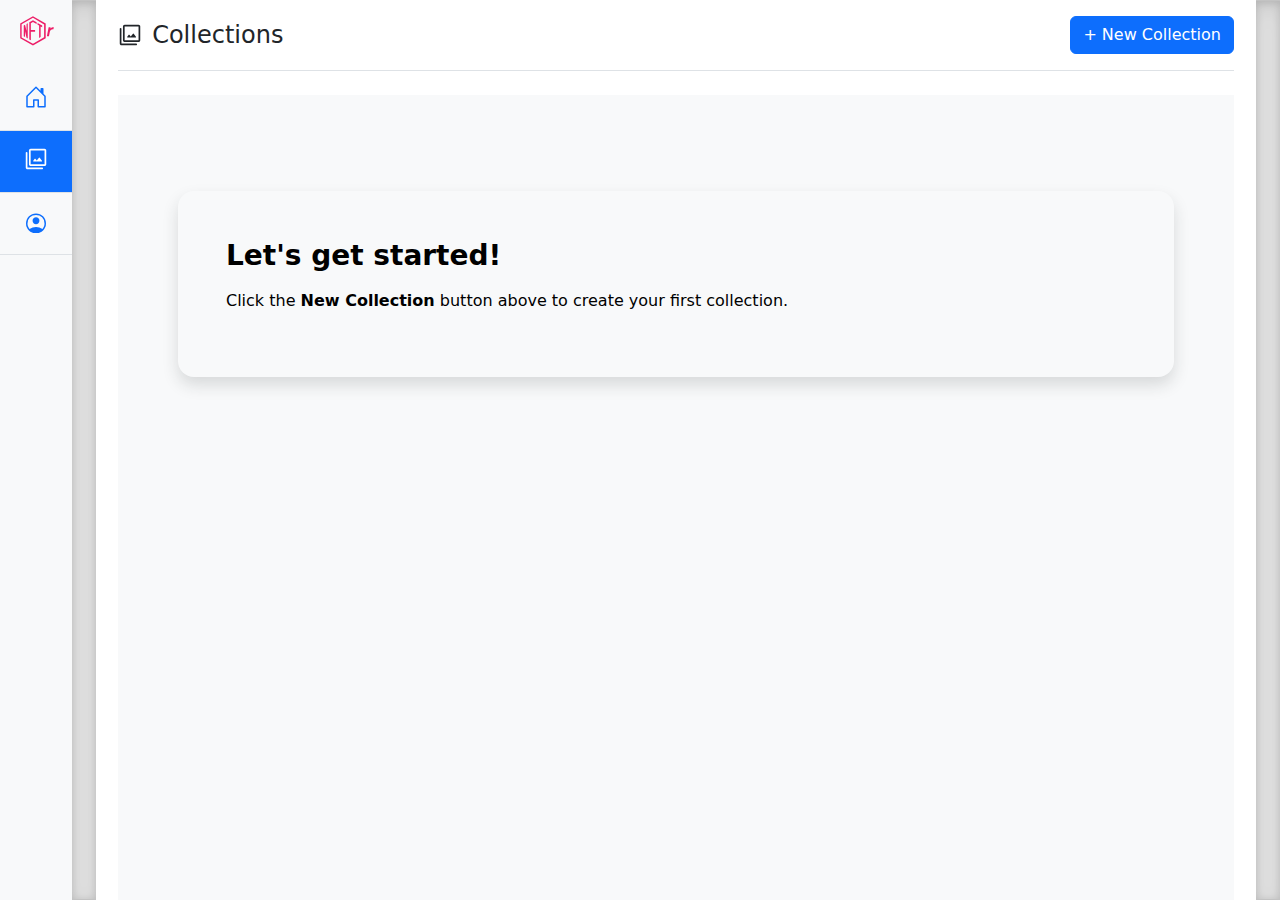
<file: public/collections/index.html>
<!doctype html>
<html lang="en">
<head>
    <meta charset="utf-8">
    <meta name="viewport" content="width=device-width, initial-scale=1">
    <meta name="description" content="">
    <meta name="author" content="NFTr.pro">
    <title>Mintr by NFTr.pro</title>

    <link rel="canonical" href="https://getbootstrap.com/docs/5.2/examples/sidebars/">

    <link href="../css/bootstrap.min.css" rel="stylesheet">
    <link href="../css/mintr.css" rel="stylesheet">

</head>
<body>

<svg xmlns="http://www.w3.org/2000/svg" style="display: none;">
    <symbol id="nftr" viewBox="0 0 300 300">
        <style type="text/css">.st0 {
            fill: #ED1E67;
        }</style>
        <g>
            <g>
                <path class="st0"
                      d="M298.2,107.9c5.3-1.8,11.5-2.7,18.8-2.7l-3.6,18.6c-1.8-0.3-3.4-0.5-4.8-0.5c-15.9,0-25.5,8.4-28.9,25.1 l-8.3,41H252l16.5-83.3H287l-2.2,10.8C288.5,112.6,292.9,109.6,298.2,107.9z"/>
            </g>
            <path class="st0"
                  d="M61.2,137.9c-4.5-15.4-13.9-54.4-13.9-55.3l-12.2,7v99.8l12.3,7V143l13.8,61.5l11.6,6.7V67.8l-11.6,6.7 L61.2,137.9z"/>
            <polyline class="st0"
                      points="141.5,132.3 101.7,132.3 101.7,67.7 121.6,56 155.8,76 155.8,59.5 121.6,39.4 87.3,59.5 87.3,219.6 101.7,227.9 101.7,146.7 141.5,146.7"/>
            <polygon class="st0"
                     points="164.5,81.3 179.2,89.8 179.3,206 193.6,197.8 193.5,98 208,106.4 207.9,89.7 164.5,64.5"/>
            <path class="st0"
                  d="M121.5,1.5L2,70.5v138l119.5,68.9L241,208.6v-138L121.5,1.5z M15.2,200.9V78.1l106.3-61.7L226,79.3v120.6 l-104.4,60.4L15.2,200.9z"/>
        </g>
    </symbol>
    <symbol id="home" viewBox="0 0 16 16">
        <path d="M8.354 1.146a.5.5 0 0 0-.708 0l-6 6A.5.5 0 0 0 1.5 7.5v7a.5.5 0 0 0 .5.5h4.5a.5.5 0 0 0 .5-.5v-4h2v4a.5.5 0 0 0 .5.5H14a.5.5 0 0 0 .5-.5v-7a.5.5 0 0 0-.146-.354L13 5.793V2.5a.5.5 0 0 0-.5-.5h-1a.5.5 0 0 0-.5.5v1.293L8.354 1.146zM2.5 14V7.707l5.5-5.5 5.5 5.5V14H10v-4a.5.5 0 0 0-.5-.5h-3a.5.5 0 0 0-.5.5v4H2.5z"/>
    </symbol>
    <symbol id="collection" viewBox="0 0 48 48">
        <path d="M19.2 28.95h16.1q.5 0 .75-.475t-.1-.925l-4.6-6.25q-.3-.35-.7-.35-.4 0-.7.35l-4.45 5.85-2.7-3.5q-.3-.35-.7-.325-.4.025-.65.375l-2.95 3.85q-.35.45-.1.925.25.475.8.475Zm-5.9 9.15q-1.35 0-2.375-1.025T9.9 34.7V6.9q0-1.4 1.025-2.4t2.375-1h27.8q1.4 0 2.4 1t1 2.4v27.8q0 1.35-1 2.375T41.1 38.1Zm0-3.4h27.8V6.9H13.3v27.8Zm-6.4 9.8q-1.4 0-2.4-1t-1-2.4V11.6q0-.7.475-1.2T5.2 9.9q.75 0 1.225.5.475.5.475 1.2v29.5h29.5q.7 0 1.2.5t.5 1.2q0 .75-.5 1.225-.5.475-1.2.475Zm6.4-37.6v27.8V6.9Z"/>
    </symbol>
    <symbol id="nft" viewBox="0 0 48 48">
        <path d="M13.35 34.25H34.7q.55 0 .8-.45t-.1-.9l-5.8-7.8q-.3-.35-.7-.35-.4 0-.7.35l-5.9 7.6-3.95-5.4q-.3-.35-.7-.35-.4 0-.7.35l-4.25 5.6q-.3.45-.1.9.2.45.75.45ZM9.1 42.3q-1.35 0-2.375-1.025T5.7 38.9V9.1q0-1.4 1.025-2.4t2.375-1h29.8q1.4 0 2.4 1t1 2.4v29.8q0 1.35-1 2.375T38.9 42.3Zm0-3.4h29.8V9.1H9.1v29.8Zm0-29.8v29.8V9.1Z"/>
    </symbol>

    <symbol id="image" viewBox="0 0 48 48">
        <path d="M13.35 34.25H34.7q.55 0 .8-.45t-.1-.9l-5.8-7.8q-.3-.35-.7-.35-.4 0-.7.35l-5.9 7.6-3.95-5.4q-.3-.35-.7-.35-.4 0-.7.35l-4.25 5.6q-.3.45-.1.9.2.45.75.45ZM9.1 42.3q-1.35 0-2.375-1.025T5.7 38.9V9.1q0-1.4 1.025-2.4t2.375-1h29.8q1.4 0 2.4 1t1 2.4v29.8q0 1.35-1 2.375T38.9 42.3Zm0-3.4h29.8V9.1H9.1v29.8Zm0-29.8v29.8V9.1Z"/>
    </symbol>
    <symbol id="settings" viewBox="0 0 24 24">
        <path d="M0 0h24v24H0V0z" fill="none"/>
        <path d="M19.43 12.98c.04-.32.07-.64.07-.98 0-.34-.03-.66-.07-.98l2.11-1.65c.19-.15.24-.42.12-.64l-2-3.46c-.09-.16-.26-.25-.44-.25-.06 0-.12.01-.17.03l-2.49 1c-.52-.4-1.08-.73-1.69-.98l-.38-2.65C14.46 2.18 14.25 2 14 2h-4c-.25 0-.46.18-.49.42l-.38 2.65c-.61.25-1.17.59-1.69.98l-2.49-1c-.06-.02-.12-.03-.18-.03-.17 0-.34.09-.43.25l-2 3.46c-.13.22-.07.49.12.64l2.11 1.65c-.04.32-.07.65-.07.98 0 .33.03.66.07.98l-2.11 1.65c-.19.15-.24.42-.12.64l2 3.46c.09.16.26.25.44.25.06 0 .12-.01.17-.03l2.49-1c.52.4 1.08.73 1.69.98l.38 2.65c.03.24.24.42.49.42h4c.25 0 .46-.18.49-.42l.38-2.65c.61-.25 1.17-.59 1.69-.98l2.49 1c.06.02.12.03.18.03.17 0 .34-.09.43-.25l2-3.46c.12-.22.07-.49-.12-.64l-2.11-1.65zm-1.98-1.71c.04.31.05.52.05.73 0 .21-.02.43-.05.73l-.14 1.13.89.7 1.08.84-.7 1.21-1.27-.51-1.04-.42-.9.68c-.43.32-.84.56-1.25.73l-1.06.43-.16 1.13-.2 1.35h-1.4l-.19-1.35-.16-1.13-1.06-.43c-.43-.18-.83-.41-1.23-.71l-.91-.7-1.06.43-1.27.51-.7-1.21 1.08-.84.89-.7-.14-1.13c-.03-.31-.05-.54-.05-.74s.02-.43.05-.73l.14-1.13-.89-.7-1.08-.84.7-1.21 1.27.51 1.04.42.9-.68c.43-.32.84-.56 1.25-.73l1.06-.43.16-1.13.2-1.35h1.39l.19 1.35.16 1.13 1.06.43c.43.18.83.41 1.23.71l.91.7 1.06-.43 1.27-.51.7 1.21-1.07.85-.89.7.14 1.13zM12 8c-2.21 0-4 1.79-4 4s1.79 4 4 4 4-1.79 4-4-1.79-4-4-4zm0 6c-1.1 0-2-.9-2-2s.9-2 2-2 2 .9 2 2-.9 2-2 2z"/>
    </symbol>
    <symbol id="account" viewBox="0 0 960 960">
        <path d="M222 801q63-40 124.5-60.5T480 720q72 0 134 20.5T739 801q44-54 62.5-109T820 576q0-145-97.5-242.5T480 236q-145 0-242.5 97.5T140 576q0 61 19 116t63 109Zm257.814-195Q422 606 382.5 566.314q-39.5-39.686-39.5-97.5t39.686-97.314q39.686-39.5 97.5-39.5t97.314 39.686q39.5 39.686 39.5 97.5T577.314 566.5q-39.686 39.5-97.5 39.5Zm-.219 370q-83.146 0-156.275-31.5t-127.225-86Q142 804 111 731.159 80 658.319 80 575.5q0-82.819 31.5-155.659Q143 347 197.5 293t127.341-85.5Q397.681 176 480.5 176q82.819 0 155.659 31.5Q709 239 763 293t85.5 127Q880 493 880 575.734q0 82.734-31.5 155.5T763 858.5q-54 54.5-127.129 86T479.595 976Z"/>
    </symbol>

    <symbol id="close" viewBox="0 0 960 960">
        <path d="m249 849-42-42 231-231-231-231 42-42 231 231 231-231 42 42-231 231 231 231-42 42-231-231-231 231Z"/>
    </symbol>
</svg>

<main class="d-flex flex-nowrap">


    <div class="d-flex flex-column flex-shrink-0 bg-light" style="width: 4.5rem;">
        <a href="/" class="d-block p-3 link-dark text-decoration-none" title="Mintr by NFTr.pro"
           data-bs-toggle="tooltip" data-bs-placement="right">
            <svg class="bi pe-none" width="40" height="32">
                <use xlink:href="#nftr"/>
            </svg>
        </a>
        <ul class="nav nav-pills nav-flush flex-column mb-auto text-center">
            <li class="nav-item">
                <a href="../" class="nav-link  py-3 border-bottom rounded-0" aria-current="page" title="Home"
                   data-bs-toggle="tooltip" data-bs-placement="right">
                    <svg class="bi pe-none" width="24" height="24" role="img" aria-label="Home">
                        <use xlink:href="#home"/>
                    </svg>
                </a>
            </li>
            <li>
                <a href="../collections" class="nav-link active py-3 border-bottom rounded-0" title="Collections"
                   data-bs-toggle="tooltip" data-bs-placement="right">
                    <svg class="bi pe-none" width="24" height="24" role="img" aria-label="Collections">
                        <use xlink:href="#collection"/>
                    </svg>
                </a>
            </li>

            <li>
                <a href="../account" class="nav-link py-3 border-bottom rounded-0" title="Account"
                   data-bs-toggle="tooltip" data-bs-placement="right">
                    <svg class="bi pe-none" width="24" height="24" role="img" aria-label="Account">
                        <use xlink:href="#account"/>
                    </svg>
                </a>
            </li>

        </ul>

    </div>

    <div class="b-example-divider b-example-vr"></div>

    <div class="container">
        <header class="d-flex flex-wrap justify-content-center py-3 mb-4 border-bottom">
            <a href="/" class="d-flex align-items-center mb-3 mb-md-0 me-md-auto text-dark text-decoration-none">
                <svg class="bi pe-none" width="24" height="24" role="img" aria-label="Collections">
                    <use xlink:href="#collection"/>
                </svg>&nbsp;&nbsp;
                <span class="fs-4">Collections</span>
            </a>
            &nbsp;&nbsp;&nbsp;
            <button id="createCollectionId" type="button" class="btn btn-primary"
                    data-bs-toggle="modal" data-bs-target="#newCollectionModal"> + New Collection
            </button>
        </header>

        <div class="album py-5 bg-light scroll">
            <div class="container">

                <div  id="noCollectionMessageId" class="hidden modal-dialog p-5" role="document">
                    <div class="modal-content rounded-4 shadow">
                        <div class="modal-body p-5">
                            <h3 class="fw-bold mb-3">Let's get started!</h3>
                            <p>Click the <b>New Collection</b> button above to create your first collection.</p>
                        </div>
                    </div>
                </div>

                <div id="collectionsListContainerId" class="list-group w-auto">
                </div>

            </div>
        </div>
    </div>


    <div class="b-example-divider b-example-vr"></div>
</main>

<div class="modal fade" id="newCollectionModal" tabindex="-1" aria-labelledby="loadModalLabel" aria-hidden="true">
    <div class="modal-dialog">
        <div class="modal-content">
            <div class="modal-header">
                <h1 class="modal-title fs-5" id="loadModalLabel">New Collection</h1>
                <button type="button" class="btn-close" data-bs-dismiss="modal" aria-label="Cancel"><svg class="bi closeSvg" width="25" height="25">
                    <use xlink:href="#close"></use>
                </svg></button>
            </div>
            <div class="modal-body">

                <div class="form-floating mb-3">
                    <input type="text" class="form-control floatingTextField required" id="newCollectionNameId"
                           placeholder="">
                    <label for="newCollectionNameId" id="newCollectionNameLabelId">Name</label>
                </div>

                <div class="form-floating mb-3">
                    <input type="text" class="form-control floatingTextField required" id="newCollectionDescriptionId"
                           placeholder="">
                    <label for="newCollectionDescriptionId" id="newCollectionDescriptionLabelId">Description</label>
                </div>

            </div>
            <div class="modal-footer">
                <button type="button" class="btn btn-secondary" data-bs-dismiss="modal">Cancel</button>
                <button id="okNewCollectionModalButtonId" type="button" class="btn btn-primary" data-bs-dismiss="modal">
                    OK
                </button>
            </div>
        </div>
    </div>
</div>


<script src="../js/jquery-3.3.1.slim.min.js"></script>
<script src="../js/jquery.min.js"></script>
<script src="../js/bootstrap.bundle.min.js"></script>
<script src="../js/dexie.js"></script>
<script src="../js/lang/en.js"></script>
<script src="../js/db.js"></script>
<script src="../js/file.js"></script>
<script src="../js/layout.js"></script>
<script src="../js/preview.js"></script>
<script src="../js/parser.js"></script>
<script src="../js/app.js"></script>
<script src="../js/mint.js"></script>
<script src="../js/processors.js"></script>
<script src="../js/collections.js"></script>

</body>
</html>
</file>
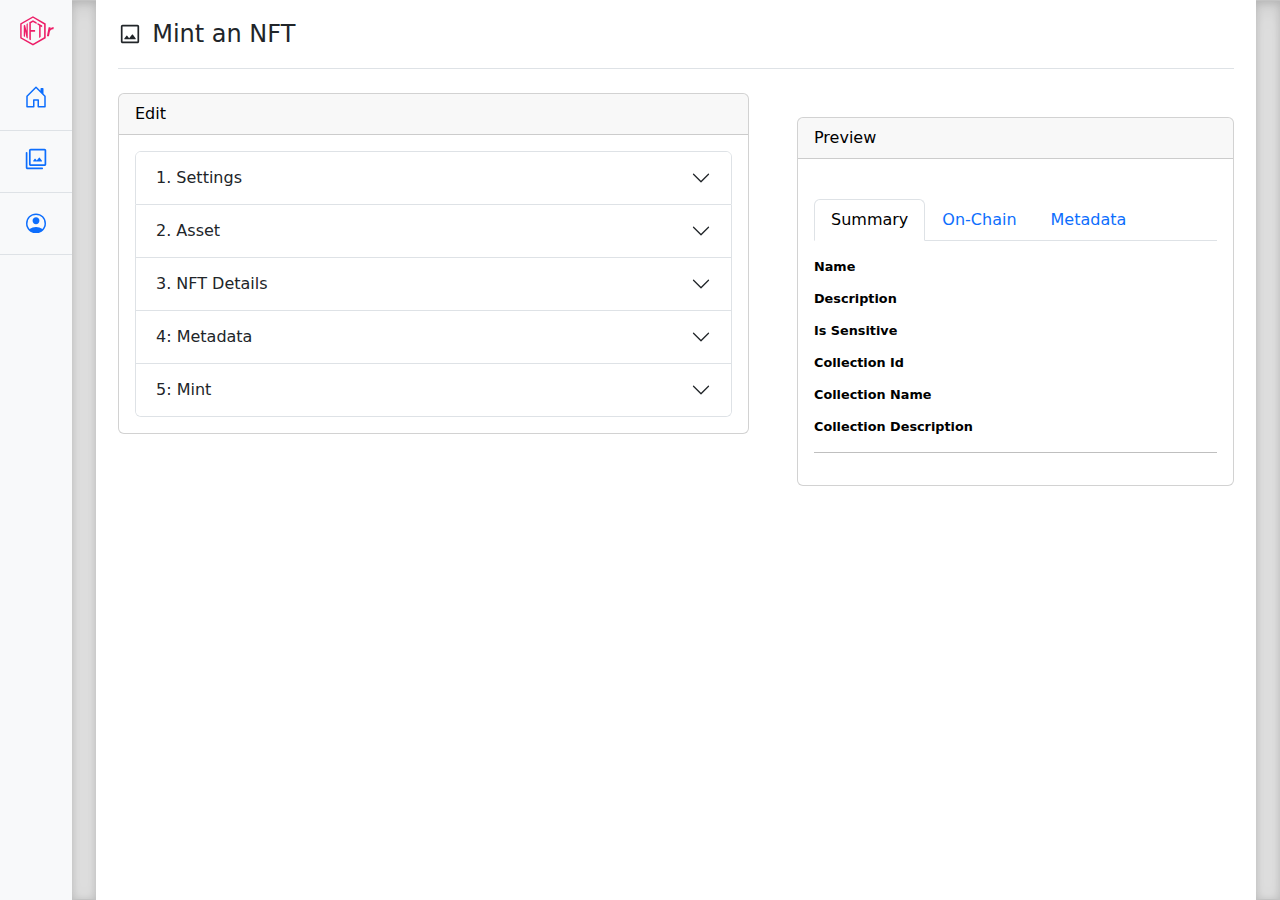
<file: public/nft/index.html>
<!doctype html>
<html lang="en">
<head>
    <meta charset="utf-8">
    <meta name="viewport" content="width=device-width, initial-scale=1">
    <meta name="description" content="">
    <meta name="author" content="NFTr.pro">

    <title>Mintr by NFTr.pro</title>

    <link href="../css/bootstrap.min.css" rel="stylesheet">
    <link href="../css/mintr.css" rel="stylesheet">
    <link href="../css/beta-style.css" rel="stylesheet">

</head>
<body>
<svg xmlns="http://www.w3.org/2000/svg" style="display: none;">
    <symbol id="nftr" viewBox="0 0 300 300">
        <style type="text/css">.st0 {
            fill: #ED1E67;
        }</style>
        <g>
            <g>
                <path class="st0"
                      d="M298.2,107.9c5.3-1.8,11.5-2.7,18.8-2.7l-3.6,18.6c-1.8-0.3-3.4-0.5-4.8-0.5c-15.9,0-25.5,8.4-28.9,25.1 l-8.3,41H252l16.5-83.3H287l-2.2,10.8C288.5,112.6,292.9,109.6,298.2,107.9z"/>
            </g>
            <path class="st0"
                  d="M61.2,137.9c-4.5-15.4-13.9-54.4-13.9-55.3l-12.2,7v99.8l12.3,7V143l13.8,61.5l11.6,6.7V67.8l-11.6,6.7 L61.2,137.9z"/>
            <polyline class="st0"
                      points="141.5,132.3 101.7,132.3 101.7,67.7 121.6,56 155.8,76 155.8,59.5 121.6,39.4 87.3,59.5 87.3,219.6 101.7,227.9 101.7,146.7 141.5,146.7"/>
            <polygon class="st0"
                     points="164.5,81.3 179.2,89.8 179.3,206 193.6,197.8 193.5,98 208,106.4 207.9,89.7 164.5,64.5"/>
            <path class="st0"
                  d="M121.5,1.5L2,70.5v138l119.5,68.9L241,208.6v-138L121.5,1.5z M15.2,200.9V78.1l106.3-61.7L226,79.3v120.6 l-104.4,60.4L15.2,200.9z"/>
        </g>
    </symbol>
    <symbol id="home" viewBox="0 0 16 16">
        <path d="M8.354 1.146a.5.5 0 0 0-.708 0l-6 6A.5.5 0 0 0 1.5 7.5v7a.5.5 0 0 0 .5.5h4.5a.5.5 0 0 0 .5-.5v-4h2v4a.5.5 0 0 0 .5.5H14a.5.5 0 0 0 .5-.5v-7a.5.5 0 0 0-.146-.354L13 5.793V2.5a.5.5 0 0 0-.5-.5h-1a.5.5 0 0 0-.5.5v1.293L8.354 1.146zM2.5 14V7.707l5.5-5.5 5.5 5.5V14H10v-4a.5.5 0 0 0-.5-.5h-3a.5.5 0 0 0-.5.5v4H2.5z"/>
    </symbol>
    <symbol id="collection" viewBox="0 0 48 48">
        <path d="M19.2 28.95h16.1q.5 0 .75-.475t-.1-.925l-4.6-6.25q-.3-.35-.7-.35-.4 0-.7.35l-4.45 5.85-2.7-3.5q-.3-.35-.7-.325-.4.025-.65.375l-2.95 3.85q-.35.45-.1.925.25.475.8.475Zm-5.9 9.15q-1.35 0-2.375-1.025T9.9 34.7V6.9q0-1.4 1.025-2.4t2.375-1h27.8q1.4 0 2.4 1t1 2.4v27.8q0 1.35-1 2.375T41.1 38.1Zm0-3.4h27.8V6.9H13.3v27.8Zm-6.4 9.8q-1.4 0-2.4-1t-1-2.4V11.6q0-.7.475-1.2T5.2 9.9q.75 0 1.225.5.475.5.475 1.2v29.5h29.5q.7 0 1.2.5t.5 1.2q0 .75-.5 1.225-.5.475-1.2.475Zm6.4-37.6v27.8V6.9Z"/>
    </symbol>
    <symbol id="image" viewBox="0 0 48 48">
        <path d="M13.35 34.25H34.7q.55 0 .8-.45t-.1-.9l-5.8-7.8q-.3-.35-.7-.35-.4 0-.7.35l-5.9 7.6-3.95-5.4q-.3-.35-.7-.35-.4 0-.7.35l-4.25 5.6q-.3.45-.1.9.2.45.75.45ZM9.1 42.3q-1.35 0-2.375-1.025T5.7 38.9V9.1q0-1.4 1.025-2.4t2.375-1h29.8q1.4 0 2.4 1t1 2.4v29.8q0 1.35-1 2.375T38.9 42.3Zm0-3.4h29.8V9.1H9.1v29.8Zm0-29.8v29.8V9.1Z"/>
    </symbol>
    <symbol id="settings" viewBox="0 0 24 24">
        <path d="M0 0h24v24H0V0z" fill="none"/>
        <path d="M19.43 12.98c.04-.32.07-.64.07-.98 0-.34-.03-.66-.07-.98l2.11-1.65c.19-.15.24-.42.12-.64l-2-3.46c-.09-.16-.26-.25-.44-.25-.06 0-.12.01-.17.03l-2.49 1c-.52-.4-1.08-.73-1.69-.98l-.38-2.65C14.46 2.18 14.25 2 14 2h-4c-.25 0-.46.18-.49.42l-.38 2.65c-.61.25-1.17.59-1.69.98l-2.49-1c-.06-.02-.12-.03-.18-.03-.17 0-.34.09-.43.25l-2 3.46c-.13.22-.07.49.12.64l2.11 1.65c-.04.32-.07.65-.07.98 0 .33.03.66.07.98l-2.11 1.65c-.19.15-.24.42-.12.64l2 3.46c.09.16.26.25.44.25.06 0 .12-.01.17-.03l2.49-1c.52.4 1.08.73 1.69.98l.38 2.65c.03.24.24.42.49.42h4c.25 0 .46-.18.49-.42l.38-2.65c.61-.25 1.17-.59 1.69-.98l2.49 1c.06.02.12.03.18.03.17 0 .34-.09.43-.25l2-3.46c.12-.22.07-.49-.12-.64l-2.11-1.65zm-1.98-1.71c.04.31.05.52.05.73 0 .21-.02.43-.05.73l-.14 1.13.89.7 1.08.84-.7 1.21-1.27-.51-1.04-.42-.9.68c-.43.32-.84.56-1.25.73l-1.06.43-.16 1.13-.2 1.35h-1.4l-.19-1.35-.16-1.13-1.06-.43c-.43-.18-.83-.41-1.23-.71l-.91-.7-1.06.43-1.27.51-.7-1.21 1.08-.84.89-.7-.14-1.13c-.03-.31-.05-.54-.05-.74s.02-.43.05-.73l.14-1.13-.89-.7-1.08-.84.7-1.21 1.27.51 1.04.42.9-.68c.43-.32.84-.56 1.25-.73l1.06-.43.16-1.13.2-1.35h1.39l.19 1.35.16 1.13 1.06.43c.43.18.83.41 1.23.71l.91.7 1.06-.43 1.27-.51.7 1.21-1.07.85-.89.7.14 1.13zM12 8c-2.21 0-4 1.79-4 4s1.79 4 4 4 4-1.79 4-4-1.79-4-4-4zm0 6c-1.1 0-2-.9-2-2s.9-2 2-2 2 .9 2 2-.9 2-2 2z"/>
    </symbol>
    <symbol id="account" viewBox="0 0 960 960">
        <path d="M222 801q63-40 124.5-60.5T480 720q72 0 134 20.5T739 801q44-54 62.5-109T820 576q0-145-97.5-242.5T480 236q-145 0-242.5 97.5T140 576q0 61 19 116t63 109Zm257.814-195Q422 606 382.5 566.314q-39.5-39.686-39.5-97.5t39.686-97.314q39.686-39.5 97.5-39.5t97.314 39.686q39.5 39.686 39.5 97.5T577.314 566.5q-39.686 39.5-97.5 39.5Zm-.219 370q-83.146 0-156.275-31.5t-127.225-86Q142 804 111 731.159 80 658.319 80 575.5q0-82.819 31.5-155.659Q143 347 197.5 293t127.341-85.5Q397.681 176 480.5 176q82.819 0 155.659 31.5Q709 239 763 293t85.5 127Q880 493 880 575.734q0 82.734-31.5 155.5T763 858.5q-54 54.5-127.129 86T479.595 976Z"/>
    </symbol>

</svg>
<main class="d-flex flex-nowrap">

    <div class="d-flex flex-column flex-shrink-0 bg-light" style="width: 4.5rem;">
        <a href="/" class="d-block p-3 link-dark text-decoration-none" title="Mintr by NFTr.pro"
           data-bs-toggle="tooltip" data-bs-placement="right">
            <svg class="bi pe-none" width="40" height="32">
                <use xlink:href="#nftr"/>
            </svg>
        </a>
        <ul class="nav nav-pills nav-flush flex-column mb-auto text-center">
            <li class="nav-item">
                <a href="../" class="nav-link  py-3 border-bottom rounded-0" aria-current="page" title="Home"
                   data-bs-toggle="tooltip" data-bs-placement="right">
                    <svg class="bi pe-none" width="24" height="24" role="img" aria-label="Home">
                        <use xlink:href="#home"/>
                    </svg>
                </a>
            </li>
            <li>
                <a href="../collections" class="nav-link  py-3 border-bottom rounded-0" title="Collections"
                   data-bs-toggle="tooltip" data-bs-placement="right">
                    <svg class="bi pe-none" width="24" height="24" role="img" aria-label="Collections">
                        <use xlink:href="#collection"/>
                    </svg>
                </a>
            </li>

            <li>
                <a href="../account" class="nav-link py-3 border-bottom rounded-0" title="Account"
                   data-bs-toggle="tooltip" data-bs-placement="right">
                    <svg class="bi pe-none" width="24" height="24" role="img" aria-label="Account">
                        <use xlink:href="#account"/>
                    </svg>
                </a>
            </li>

        </ul>

    </div>

    <div class="b-example-divider b-example-vr"></div>

    <div class="container">
        <header class="d-flex flex-wrap justify-content-center py-3 mb-4 border-bottom">
            <a href="/" class="d-flex align-items-center mb-3 mb-md-0 me-md-auto text-dark text-decoration-none">
                <svg class="bi pe-none" width="24" height="24" role="img" aria-label="Mint">
                    <use xlink:href="#image"/>
                </svg>&nbsp;&nbsp;
                <span class="fs-4">Mint an NFT</span>
            </a>
        </header>

        <div class="row g-5 scroll">

            <div class="col-md-7">
                <div class="card">
                    <div class="card-header">
                        Edit
                    </div>
                    <div class="card-body">
                        <div>
                            <div class="bd-example-snippet bd-code-snippet">
                                <div>
                                    <div class="accordion" id="editAccordion">

                                        <div class="accordion-item">
                                            <h4 class="accordion-header" id="headingSettings">
                                                <button id="settingsTabId" class="accordion-button collapsed"
                                                        type="button"
                                                        data-bs-toggle="collapse"
                                                        data-bs-target="#collapseSettings" aria-expanded="false"
                                                        aria-controls="collapseSettings">
                                                    1. Settings
                                                </button>
                                            </h4>
                                            <div id="collapseSettings" class="accordion-collapse collapse "
                                                 aria-labelledby="headingSettings" data-bs-parent="#editAccordion">
                                                <div class="accordion-body">


                                                    <div>
                                                        <nav>
                                                            <div class="nav nav-tabs mb-3" id="nav-tab-settings"
                                                                 role="tablist">

                                                                <!-- Creator Tab -->
                                                                <button class="nav-link active" id="nav-creator-tab"
                                                                        data-bs-toggle="tab"
                                                                        data-bs-target="#nav-creator"
                                                                        type="button" role="tab"
                                                                        aria-controls="nav-creator"
                                                                        aria-selected="false" tabindex="-1">Creator
                                                                </button>

                                                                <!-- Collection Tab -->
                                                                <button class="nav-link" id="nav-collection-tab"
                                                                        data-bs-toggle="tab"
                                                                        data-bs-target="#nav-collection"
                                                                        type="button" role="tab"
                                                                        aria-controls="nav-collection"
                                                                        aria-selected="false" tabindex="-1">Collection
                                                                </button>


                                                                <!-- License Tab -->
                                                                <button class="nav-link " id="nav-license-tab"
                                                                        data-bs-toggle="tab"
                                                                        data-bs-target="#nav-license"
                                                                        type="button" role="tab"
                                                                        aria-controls="nav-license"
                                                                        aria-selected="true">License
                                                                </button>

                                                                <!-- Chia Tab -->
                                                                <button class="nav-link " id="nav-chia-tab"
                                                                        data-bs-toggle="tab"
                                                                        data-bs-target="#nav-settings-wallet"
                                                                        type="button"
                                                                        role="tab" aria-controls="nav-settings-wallet"
                                                                        aria-selected="false" tabindex="-1">Chia
                                                                </button>

                                                                <!-- IPFS Tab -->
                                                                <button class="nav-link " id="nav-ipfs-tab"
                                                                        data-bs-toggle="tab" data-bs-target="#nav-ipfs"
                                                                        type="button" role="tab"
                                                                        aria-controls="nav-ipfs"
                                                                        aria-selected="true">IPFS
                                                                </button>
                                                            </div>
                                                        </nav>

                                                        <div class="tab-content" id="nav-tab-settingsContent">

                                                            <!-- Creator Tab Content -->
                                                            <div class="tab-pane fade  active show" id="nav-creator"
                                                                 role="tabpanel"
                                                                 aria-labelledby="nav-creator-tab">

                                                                <div class="form-floating mb-3">
                                                                    <input type="text"
                                                                           class="form-control floatingTextField required"
                                                                           id="royaltyPercentId"
                                                                           placeholder="">
                                                                    <label for="royaltyPercentId"
                                                                           id="royaltyPercentLabelId">Royalty
                                                                        Percent</label>
                                                                </div>

                                                                <div class="form-floating mb-3">
                                                                    <input type="text"
                                                                           class="form-control floatingTextField required"
                                                                           id="royaltyAddressId"
                                                                           placeholder="">
                                                                    <label for="royaltyAddressId"
                                                                           id="royaltyAddressLabelId">Royalty
                                                                        Address</label>
                                                                </div>

                                                                <div class="form-floating mb-3 ">
                                                                    <input type="text"
                                                                           class="form-control floatingTextField required"
                                                                           id="nftAddressId"
                                                                           placeholder="">
                                                                    <label for="nftAddressId" id="nftAddressLabelId">Target
                                                                        Address</label>
                                                                </div>

                                                                <div class="form-floating mb-3 ">
                                                                    <input type="text"
                                                                           class="form-control floatingTextField "
                                                                           id="didAddressId"
                                                                           placeholder="">
                                                                    <label for="didAddressId" id="didAddressLabelId">DID
                                                                        Address</label>
                                                                </div>

                                                            </div>

                                                            <!-- Collection Tab Content -->
                                                            <div class="tab-pane fade" id="nav-collection"
                                                                 role="tabpanel"
                                                                 aria-labelledby="nav-collection-tab">


                                                                <div class="form-floating mb-3">
                                                                    <input type="text"
                                                                           class="form-control floatingTextField required"
                                                                           id="collectionIdId"
                                                                           placeholder="">
                                                                    <label for="collectionIdId"
                                                                           id="collectionIdLabelId">Collection
                                                                        Id</label>
                                                                </div>

                                                                <div class="form-floating mb-3">
                                                                    <input type="text"
                                                                           class="form-control floatingTextField required"
                                                                           id="collectionNameId"
                                                                           placeholder="">
                                                                    <label for="collectionNameId"
                                                                           id="collectionNameLabelId">Collection
                                                                        Name</label>
                                                                </div>

                                                                <div class="form-floating mb-3">
                                                                    <input type="text"
                                                                           class="form-control floatingTextField required"
                                                                           id="collectionDescriptionId"
                                                                           placeholder="">
                                                                    <label for="collectionDescriptionId"
                                                                           id="collectionDescriptionLabelId">Collection
                                                                        Description</label>
                                                                </div>

                                                                <hr>

                                                                <div class="form-floating mb-3">
                                                                    <input type="text"
                                                                           class="form-control floatingTextField"
                                                                           data-bs-toggle="tooltip"
                                                                           data-bs-placement="auto"
                                                                           title="EG: https://nftr.pro/icon.png"
                                                                           id="collectionIconId"
                                                                           placeholder="">
                                                                    <label for="collectionIconId"
                                                                           id="collectionIconLabelId">Icon</label>
                                                                </div>

                                                                <div class="form-floating mb-3">
                                                                    <input type="text"
                                                                           class="form-control floatingTextField"
                                                                           data-bs-toggle="tooltip"
                                                                           data-bs-placement="auto"
                                                                           title="EG: https://nftr.pro/banner.png"
                                                                           id="collectionBannerId"
                                                                           placeholder="">
                                                                    <label for="collectionBannerId"
                                                                           id="collectionBannerLabelId">Banner</label>
                                                                </div>

                                                                <div class="form-floating mb-3">
                                                                    <input type="text"
                                                                           class="form-control floatingTextField"
                                                                           data-bs-toggle="tooltip"
                                                                           data-bs-placement="auto"
                                                                           title="EG: @nftr_pro"
                                                                           id="collectionTwitterId"
                                                                           placeholder="">
                                                                    <label for="collectionTwitterId"
                                                                           id="collectionTwitterLabelId">Twitter</label>
                                                                </div>

                                                                <div class="form-floating mb-3">
                                                                    <input type="text"
                                                                           class="form-control floatingTextField"
                                                                           data-bs-toggle="tooltip"
                                                                           data-bs-placement="auto"
                                                                           title="EG: https://nftr.pro"
                                                                           id="collectionWebsiteId"
                                                                           placeholder="">
                                                                    <label for="collectionWebsiteId"
                                                                           id="collectionWebsiteLabelId">Website</label>
                                                                </div>


                                                                <div class="form-floating mb-3">
                                                                    <input type="text"
                                                                           class="form-control floatingTextField"
                                                                           data-bs-toggle="tooltip"
                                                                           data-bs-placement="auto"
                                                                           title="EG:  https://discord.gg/j7PmvGv5ra"
                                                                           id="collectionDiscordId"
                                                                           placeholder="">
                                                                    <label for="collectionDiscordId"
                                                                           id="collectionDiscordLabelId">Discord</label>
                                                                </div>


                                                                <div class="form-floating mb-3">
                                                                    <input type="text"
                                                                           class="form-control floatingTextField"
                                                                           id="collectionInstagramId"
                                                                           placeholder="">
                                                                    <label for="collectionInstagramId"
                                                                           id="collectionInstagramLabelId">Instagram</label>
                                                                </div>


                                                                <div class="form-floating mb-3">
                                                                    <input type="text"
                                                                           class="form-control floatingTextField"
                                                                           id="collectionMediumId"
                                                                           placeholder="">
                                                                    <label for="collectionMediumId"
                                                                           id="collectionMediumLabelId">Medium</label>
                                                                </div>

                                                                <hr>


                                                                <div class="row g-5">

                                                                    <div class="col-md-6">

                                                                        <div class="form-floating mb-3">
                                                                            <input type="text"
                                                                                   class="form-control floatingTextField"
                                                                                   id="collectionEditionNumberId"
                                                                                   placeholder="">
                                                                            <label for="collectionEditionNumberId"
                                                                                   id="collectionEditionNumberLabelId">Edition
                                                                                Number</label>
                                                                        </div>
                                                                    </div>
                                                                    <div class="col-md-6">

                                                                        <div class="form-floating mb-3">
                                                                            <input type="text"
                                                                                   class="form-control floatingTextField"
                                                                                   id="collectionEditionTotalId"
                                                                                   placeholder="">
                                                                            <label for="collectionEditionTotalId"
                                                                                   id="collectionEditionTotalLabelId">Edition
                                                                                Count</label>
                                                                        </div>
                                                                    </div>

                                                                </div>

                                                            </div>

                                                            <!-- Chia Tab Content -->
                                                            <div class="tab-pane fade" id="nav-settings-wallet"
                                                                 role="tabpanel"
                                                                 aria-labelledby="nav-chia-tab">

                                                                <div class="form-floating mb-3">
                                                                    <input type="text"
                                                                           class="form-control floatingTextField required"
                                                                           id="walletIdId"
                                                                           placeholder="">
                                                                    <label for="walletIdId" id="walletIdLabelId">Wallet
                                                                        Index</label>
                                                                </div>


                                                                <div class="form-floating mb-3">
                                                                    <input type="text"
                                                                           class="form-control floatingTextField required"
                                                                           id="feeId"
                                                                           placeholder="">
                                                                    <label for="feeId" id="feeLabelId">Mint Fee
                                                                        (XCH)</label>
                                                                </div>


                                                                <div class="form-floating mb-3">
                                                                    <input type="text"
                                                                           class="form-control floatingTextField "
                                                                           id="walletFingerprintId"
                                                                           placeholder="">
                                                                    <label for="walletFingerprintId"
                                                                           id="walletFingerprintLabelId">
                                                                        Wallet Fingerprint</label>
                                                                </div>


                                                            </div>


                                                            <!-- IPFS Tab Content -->
                                                            <div class="tab-pane fade" id="nav-ipfs" role="tabpanel"
                                                                 aria-labelledby="nav-ipfs-tab">

                                                                <div class="d-grid gap-3">
                                                                    <div class="form-floating mb-3">
                                                                        <input type="text"
                                                                               class="form-control floatingTextField"
                                                                               id="nftStorageApiTokenId"
                                                                               placeholder="">
                                                                        <label for="nftStorageApiTokenId"
                                                                               id="nftStorageApiTokenLabelId">
                                                                            NFT.Storage API Token</label>
                                                                    </div>
                                                                </div>

                                                            </div>


                                                            <!-- License Tab Content -->
                                                            <div class="tab-pane fade" id="nav-license" role="tabpanel"
                                                                 aria-labelledby="nav-license-tab">

                                                                <div class="d-grid gap-3">


                                                                    <div>
                                                                        <nav>
                                                                            <div class="nav nav-tabs mb-3"
                                                                                 id="licenses_-tab"
                                                                                 role="tablist">
                                                                                <button class="nav-link active"
                                                                                        id="licenses_-basic-tab"
                                                                                        data-bs-toggle="tab"
                                                                                        data-bs-target="#licenses_-basic"
                                                                                        type="button" role="tab"
                                                                                        aria-controls="licenses_-basic"
                                                                                        aria-selected="true">Basic
                                                                                </button>
                                                                                <button class="nav-link"
                                                                                        id="licenses_-custom-tab"
                                                                                        data-bs-toggle="tab"
                                                                                        data-bs-target="#licenses_-custom"
                                                                                        type="button" role="tab"
                                                                                        aria-controls="licenses_-custom"
                                                                                        aria-selected="false"
                                                                                        tabindex="-1">
                                                                                    Expert
                                                                                </button>
                                                                            </div>
                                                                        </nav>
                                                                        <div class="tab-content"
                                                                             id="licenses_-tabContent">
                                                                            <div class="tab-pane fade active show"
                                                                                 id="licenses_-basic" role="tabpanel"
                                                                                 aria-labelledby="licenses_-basic-tab">

                                                                                <div class="accordion-body">

                                                                                    <div class="d-grid gap-3">

                                                                                        <form id="license-upload"
                                                                                              enctype="multipart/form-data">
                                                                                            <div class="form group">
                                                                                                <input type="file"
                                                                                                       class="form-control"
                                                                                                       id="licenseFileId"
                                                                                                       aria-describedby="nftFileHelp"
                                                                                                       placeholder=""
                                                                                                       onchange="app.openLicenseFile(event)">
                                                                                            </div>
                                                                                        </form>

                                                                                        <button id="uploadLicenseToIpfsId"
                                                                                                type="button"
                                                                                                class="btn btn-primary"
                                                                                                onclick="app.uploadLicenseToIpfs()">
                                                                                            Upload
                                                                                        </button>

                                                                                        <div id="licenseAlertId"
                                                                                             class="scrollOverflow"></div>

                                                                                    </div>
                                                                                </div>
                                                                            </div>

                                                                            <div class="tab-pane fade"
                                                                                 id="licenses_-custom"
                                                                                 role="tabpanel"
                                                                                 aria-labelledby="licenses_-custom-tab">

                                                                                <div class="form-floating mb-3">
                                                                                    <input type="text"
                                                                                           class="form-control floatingTextField required"
                                                                                           id="licenseHashId"
                                                                                           placeholder="">
                                                                                    <label for="licenseHashId"
                                                                                           id="licenseHashLabelId">License
                                                                                        Hash
                                                                                    </label>
                                                                                </div>

                                                                                <div id="licensesListId"></div>

                                                                                <div class="form-floating mb-3">
                                                                                    <button id="addLicenseButtonId"
                                                                                            type="button"
                                                                                            class="btn btn-primary btn-sm fillSpace">
                                                                                        Add License URI (+)
                                                                                    </button>
                                                                                </div>

                                                                            </div>
                                                                        </div>
                                                                    </div>
                                                                </div>
                                                            </div>
                                                        </div>
                                                    </div>
                                                </div>
                                            </div>
                                        </div>


                                        <div class="accordion-item">
                                            <h4 class="accordion-header" id="headingOne">
                                                <button id="assetTabId" class="accordion-button collapsed" type="button"
                                                        data-bs-toggle="collapse"
                                                        data-bs-target="#collapseOne" aria-expanded="false"
                                                        aria-controls="collapseOne">
                                                    2. Asset
                                                </button>
                                            </h4>
                                            <div id="collapseOne" class="accordion-collapse collapse "
                                                 aria-labelledby="headingOne" data-bs-parent="#editAccordion">

                                                <div class="accordion-body">

                                                    <div class="d-grid gap-3">

                                                        <div>
                                                            <nav>
                                                                <div class="nav nav-tabs mb-3" id="urls-tab"
                                                                     role="tablist">
                                                                    <button class="nav-link active" id="urls-basic-tab"
                                                                            data-bs-toggle="tab"
                                                                            data-bs-target="#urls-basic"
                                                                            type="button" role="tab"
                                                                            aria-controls="urls-basic"
                                                                            aria-selected="true">Basic
                                                                    </button>
                                                                    <button class="nav-link" id="urls-custom-tab"
                                                                            data-bs-toggle="tab"
                                                                            data-bs-target="#urls-custom"
                                                                            type="button" role="tab"
                                                                            aria-controls="urls-custom"
                                                                            aria-selected="false" tabindex="-1">Expert
                                                                    </button>
                                                                </div>
                                                            </nav>
                                                            <div class="tab-content" id="urls-tabContent">
                                                                <div class="tab-pane fade active show" id="urls-basic"
                                                                     role="tabpanel"
                                                                     aria-labelledby="urls-basic-tab">

                                                                    <div class="accordion-body">

                                                                        <div class="d-grid gap-3">

                                                                            <strong>Choose the asset to upload.</strong>

                                                                            <form id="ipfs-image-upload"
                                                                                  enctype="multipart/form-data">
                                                                                <div class="form group">
                                                                                    <input type="file"

                                                                                           class="form-control"
                                                                                           id="nftFileId"
                                                                                           aria-describedby="nftFileHelp"
                                                                                           placeholder=""
                                                                                           onchange="app.openFile(event)">
                                                                                </div>
                                                                            </form>

                                                                            <button id="uploadImageToIpfsId"
                                                                                    type="button"
                                                                                    class="btn btn-primary"
                                                                                    onclick="app.uploadImageToIpfs()">
                                                                                Upload
                                                                            </button>


                                                                            <div id="imageAlertId"
                                                                                 class="scrollOverflow"></div>

                                                                        </div>
                                                                    </div>
                                                                </div>

                                                                <div class="tab-pane fade" id="urls-custom"
                                                                     role="tabpanel"
                                                                     aria-labelledby="urls-custom-tab">


                                                                    <div class="form-floating mb-3">
                                                                        <input type="text"
                                                                               class="form-control floatingTextField required"
                                                                               id="assetHashId"
                                                                               placeholder="">
                                                                        <label for="assetHashId" id="assetHashLabelId">
                                                                            Asset Hash</label>
                                                                    </div>


                                                                    <div id="urlsListId"></div>

                                                                    <div class="form-floating mb-3">
                                                                        <button id="addUrlButtonId" type="button"
                                                                                class="btn btn-primary btn-sm fillSpace">
                                                                            Add URI (+)
                                                                        </button>
                                                                    </div>

                                                                </div>


                                                            </div>
                                                        </div>

                                                    </div>

                                                </div>

                                            </div>
                                        </div>

                                        <div class="accordion-item">
                                            <h4 class="accordion-header" id="headingTwo">
                                                <button id="nftDataTabId" class="accordion-button collapsed"
                                                        type="button"
                                                        data-bs-toggle="collapse"
                                                        data-bs-target="#collapseTwo" aria-expanded="false"
                                                        aria-controls="collapseTwo">
                                                    3. NFT Details
                                                </button>
                                            </h4>
                                            <div id="collapseTwo" class="accordion-collapse collapse"
                                                 aria-labelledby="headingTwo"
                                                 data-bs-parent="#editAccordion">
                                                <div class="accordion-body">
                                                    <div>
                                                        <nav>
                                                            <div class="nav nav-tabs mb-3" id="nav-tab" role="tablist">
                                                                <button class="nav-link active" id="nav-basic-tab"
                                                                        data-bs-toggle="tab" data-bs-target="#nav-basic"
                                                                        type="button" role="tab"
                                                                        aria-controls="nav-basic"
                                                                        aria-selected="true">Basic
                                                                </button>
                                                                <button class="nav-link" id="nav-traits-tab"
                                                                        data-bs-toggle="tab"
                                                                        data-bs-target="#nav-traits"
                                                                        type="button" role="tab"
                                                                        aria-controls="nav-traits"
                                                                        aria-selected="false" tabindex="-1">Traits
                                                                </button>
                                                            </div>
                                                        </nav>
                                                        <div class="tab-content" id="nav-tabContent">
                                                            <div class="tab-pane fade active show" id="nav-basic"
                                                                 role="tabpanel"
                                                                 aria-labelledby="nav-basic-tab">
                                                                <div class="form-floating mb-3">
                                                                    <input type="text"
                                                                           class="form-control floatingTextField required"
                                                                           id="nftNameId"
                                                                           placeholder="">
                                                                    <label for="nftNameId"
                                                                           id="nftNameLabelId">Name</label>
                                                                </div>
                                                                <div class="form-floating mb-3">
                                                                    <input type="text"
                                                                           class="form-control floatingTextField required"
                                                                           id="nftDescriptionId"
                                                                           placeholder="">
                                                                    <label for="nftDescriptionId"
                                                                           id="nftDescriptionLabelId">Description</label>
                                                                </div>
                                                                <div class="form-floating mb-3">
                                                                    <p>
                                                                    <div>
                                                                        <input type="checkbox" class="form-check-input"
                                                                               id="nftIsSensitiveId">
                                                                        <label class="form-check-label"
                                                                               for="nftIsSensitiveId"
                                                                               id="nftIsSensitiveLabelId">
                                                                            Is sensitive</label>
                                                                    </div>
                                                                </div>

                                                                <hr>


                                                                <div class="row g-5">

                                                                    <div class="col-md-6">

                                                                        <div class="form-floating mb-3">
                                                                            <input type="text"
                                                                                   class="form-control floatingTextField"
                                                                                   id="seriesNumberId"
                                                                                   placeholder="">
                                                                            <label for="seriesNumberId"
                                                                                   id="seriesNumberLabelId">
                                                                                Series Number</label>
                                                                        </div>
                                                                    </div>
                                                                    <div class="col-md-6">

                                                                        <div class="form-floating mb-3">
                                                                            <input type="text"
                                                                                   class="form-control floatingTextField"
                                                                                   id="seriesTotalId"
                                                                                   placeholder="">
                                                                            <label for="seriesTotalId"
                                                                                   id="seriesTotalLabelId">
                                                                                Series Total</label>
                                                                        </div>
                                                                    </div>

                                                                </div>
                                                            </div>

                                                            <div class="tab-pane fade" id="nav-traits" role="tabpanel"
                                                                 aria-labelledby="nav-traits-tab">

                                                                <div id="traitsListId"></div>

                                                                <div class="form-floating mb-3">
                                                                    <button id="addTraitButtonId" type="button"
                                                                            class="btn btn-primary btn-sm fillSpace">
                                                                        Add Trait (+)
                                                                    </button>
                                                                </div>

                                                            </div>
                                                            <div class="tab-pane fade" id="nav-import" role="tabpanel"
                                                                 aria-labelledby="nav-import-tab">
                                                            </div>
                                                        </div>
                                                    </div>
                                                </div>
                                            </div>
                                        </div>

                                        <div class="accordion-item">
                                            <h4 class="accordion-header" id="headingThree">
                                                <button id="metadataTabId" class="accordion-button collapsed"
                                                        type="button"
                                                        data-bs-toggle="collapse"
                                                        data-bs-target="#collapseThree" aria-expanded="false"
                                                        aria-controls="collapseThree">
                                                    4: Metadata
                                                </button>
                                            </h4>
                                            <div id="collapseThree" class="accordion-collapse collapse"
                                                 aria-labelledby="headingThree" data-bs-parent="#editAccordion">


                                                <div class="accordion-body">


                                                    <div class="d-grid gap-3">

                                                        <div>
                                                            <nav>
                                                                <div class="nav nav-tabs mb-3" id="metadat-tab"
                                                                     role="tablist">
                                                                    <button class="nav-link active"
                                                                            id="metadat-basic-tab"
                                                                            data-bs-toggle="tab"
                                                                            data-bs-target="#metadat-basic"
                                                                            type="button" role="tab"
                                                                            aria-controls="metadat-basic"
                                                                            aria-selected="true">Basic
                                                                    </button>
                                                                    <button class="nav-link" id="metadat-custom-tab"
                                                                            data-bs-toggle="tab"
                                                                            data-bs-target="#metadat-custom"
                                                                            type="button" role="tab"
                                                                            aria-controls="metadat-custom"
                                                                            aria-selected="false" tabindex="-1">Expert
                                                                    </button>
                                                                </div>
                                                            </nav>
                                                            <div class="tab-content" id="metadat-tabContent">
                                                                <div class="tab-pane fade active show"
                                                                     id="metadat-basic"
                                                                     role="tabpanel"
                                                                     aria-labelledby="metadat-basic-tab">

                                                                    <div class="accordion-body">

                                                                        <div class="d-grid gap-3">


                                                                            <button id="uploadMetadataToIpfs"
                                                                                    type="button"
                                                                                    class="btn btn-primary"
                                                                                    onclick="app.uploadMetadataToIpfs()">
                                                                                Upload
                                                                            </button>

                                                                            <div class="row">
                                                                                <div id="metadataAlertId"></div>
                                                                            </div>

                                                                        </div>
                                                                    </div>
                                                                </div>

                                                                <div class="tab-pane fade" id="metadat-custom"
                                                                     role="tabpanel"
                                                                     aria-labelledby="metadat-custom-tab">


                                                                    <div class="form-floating mb-3">
                                                                        <input type="text"
                                                                               class="form-control floatingTextField required"
                                                                               id="metadataHashId"
                                                                               placeholder="">
                                                                        <label for="metadataHashId"
                                                                               id="metadataHashLabelId">
                                                                            Metadata Hash</label>
                                                                    </div>


                                                                    <div id="metadataListId"></div>

                                                                    <div class="form-floating mb-3">
                                                                        <button id="addMetadataButtonId" type="button"
                                                                                class="btn btn-primary btn-sm fillSpace">
                                                                            Add Metadata URI (+)
                                                                        </button>
                                                                    </div>

                                                                </div>


                                                            </div>
                                                        </div>

                                                    </div>


                                                </div>


                                            </div>
                                        </div>
                                        <div class="accordion-item">
                                            <h4 class="accordion-header" id="headingFour">
                                                <button id="mintTabId" class="accordion-button collapsed" type="button"
                                                        data-bs-toggle="collapse"
                                                        data-bs-target="#collapseFour" aria-expanded="false"
                                                        aria-controls="collapseFour">
                                                    5: Mint
                                                </button>
                                            </h4>
                                            <div id="collapseFour" class="accordion-collapse collapse"
                                                 aria-labelledby="headingFour" data-bs-parent="#editAccordion">
                                                <div class="accordion-body">

                                                    <div class="d-grid gap-3">
                                                        <br>
                                                        <div class="card">

                                                            <div class="card-body">

                                                                <div>
                                                                    <nav>
                                                                        <div class="nav nav-tabs mb-3" id="commands-tab"
                                                                             role="tablist">
                                                                            <button class="nav-link active"
                                                                                    id="commands-rpc-tab"
                                                                                    data-bs-toggle="tab"
                                                                                    data-bs-target="#commands-rpc"
                                                                                    type="button"
                                                                                    role="tab"
                                                                                    aria-controls="commands-rpc"
                                                                                    aria-selected="true">RPC
                                                                            </button>
                                                                            <button class="nav-link"
                                                                                    id="commands-cli-tab"
                                                                                    data-bs-toggle="tab"
                                                                                    data-bs-target="#commands-cli"
                                                                                    type="button"
                                                                                    role="tab"
                                                                                    aria-controls="commands-cli"
                                                                                    aria-selected="false" tabindex="-1">
                                                                                CLI
                                                                            </button>
                                                                        </div>
                                                                    </nav>
                                                                    <div class="tab-content" id="commands-tabContent">
                                                                        <div class="tab-pane fade show active"
                                                                             id="commands-rpc"
                                                                             role="tabpanel"
                                                                             aria-labelledby="commands-rpc-tab">

                                                                            <div class="d-grid gap-3">

                                                                                <div id="commandRpcId"
                                                                                     class="commandText"></div>

                                                                                <button id="copyRPCtoClipboardId"
                                                                                        type="button"
                                                                                        class="btn btn-primary"
                                                                                        onclick="app.copyRpcToClipboard()">
                                                                                    Copy RPC Command
                                                                                </button>
                                                                            </div>
                                                                        </div>
                                                                        <div class="tab-pane fade" id="commands-cli"
                                                                             role="tabpanel"
                                                                             aria-labelledby="commands-cli-tab">

                                                                            <div class="d-grid gap-3">
                                                                                <div id="commandCliId"
                                                                                     class="commandText"></div>
                                                                                <button id="copyCLItoClipboardId"
                                                                                        type="button"
                                                                                        class="btn btn-primary"
                                                                                        onclick="app.copyCliToClipboard()">
                                                                                    Copy CLI Command
                                                                                </button>
                                                                            </div>

                                                                        </div>
                                                                    </div>
                                                                </div>
                                                            </div>
                                                        </div>
                                                    </div>
                                                </div>
                                            </div>
                                        </div>
                                    </div>
                                </div>
                            </div>

                        </div>
                    </div>
                </div>


            </div>


            <div class="col-md-5">
                <div class="d-grid">
                    <br>
                    <div class="card">
                        <div class="card-header">
                            Preview
                        </div>
                        <div class="card-body">
                            <!-- Uploaded Image Preview -->
                            <img class="bd-placeholder-img card-img-top" id="mainImagePreviewId">

                            <div>
                                <nav>
                                    <div class="nav nav-tabs mb-3" id="metadata-tab" role="tablist">
                                        <button class="nav-link active" id="metadata-home-tab" data-bs-toggle="tab"
                                                data-bs-target="#nav-home" type="button" role="tab"
                                                aria-controls="nav-home" aria-selected="true">Summary
                                        </button>
                                        <button class="nav-link" id="metadata-onchain-tab" data-bs-toggle="tab"
                                                data-bs-target="#nav-onchain" type="button" role="tab"
                                                aria-controls="nav-onchain" aria-selected="false" tabindex="-1">On-Chain
                                        </button>
                                        <button class="nav-link" id="metadata-json-tab" data-bs-toggle="tab"
                                                data-bs-target="#nav-json" type="button" role="tab"
                                                aria-controls="nav-json" aria-selected="false" tabindex="-1">Metadata
                                        </button>
                                    </div>
                                </nav>
                                <div class="tab-content" id="metadata-tabContent">
                                    <div class="tab-pane fade show active" id="nav-home" role="tabpanel"
                                         aria-labelledby="nav-home-tab">

                                        <div class="previewHeader">Name</div>
                                        <div class="previewValue" id="previewNameId"></div>

                                        <div class="previewHeader">Description</div>
                                        <div class="previewValue" id="previewDescriptionId"></div>

                                        <div class="previewHeader">Is Sensitive</div>
                                        <div class="previewValue" id="previewIsSensitiveId"></div>

                                        <div id="previewTraitsTable" class="hidden">
                                            <hr>

                                            <table class="table table-striped">
                                                <thead>
                                                <tr>

                                                    <th>Trait Type</th>
                                                    <th>Value</th>
                                                    <th>Min/Max</th>
                                                    <th>Rarity</th>
                                                </tr>
                                                </thead>
                                                <tbody id="previewTraitsId"></tbody>
                                            </table>

                                        </div>

                                        <div class="previewHeader">Collection Id</div>
                                        <div class="previewValue" id="previewCollectionIdId"></div>

                                        <div class="previewHeader">Collection Name</div>
                                        <div class="previewValue" id="previewCollectionNameId"></div>

                                        <div class="previewHeader">Collection Description</div>
                                        <div class="previewValue" id="previewCollectionDescriptionId"></div>

                                        <hr>

                                        <div id="previewCollectionOptionalId"></div>

                                    </div>
                                    <div class="tab-pane fade" id="nav-json" role="tabpanel"
                                         aria-labelledby="nav-json-tab">

                                        <p id="previewJsonId" class="pre"></p>
                                    </div>
                                    <div class="tab-pane fade" id="nav-onchain" role="tabpanel"
                                         aria-labelledby="nav-onchain-tab">

                                        <h6>Asset</h6>
                                        <div class="previewHeader">Source Filename</div>
                                        <div class="previewValue" id="previewSourceImageFileNameId">Required</div>

                                        <div class="previewHeader">Hash</div>
                                        <div class="previewValue small" id="previewassetHashId">Required</div>

                                        <div class="previewHeader">Main URI</div>
                                        <div class="previewValue small" id="previewMainFileUrlId">Required</div>

                                        <div class="previewHeader">Extra URIs</div>
                                        <div class="previewValue small" id="previewSourceUrlsId">None</div>

                                        <hr>

                                        <h6>Metadata</h6>

                                        <div class="previewHeader">Hash</div>
                                        <div class="previewValue small" id="previewMetadataHashId">Required</div>

                                        <div class="previewHeader">Main URI</div>
                                        <div class="previewValue small" id="previewMetadataUrlId">Required</div>

                                        <div class="previewHeader">Extra URIs</div>
                                        <div class="previewValue small" id="previewMetadataUrlsId">None</div>

                                        <hr>

                                        <h6>License</h6>
                                        <div class="previewHeader">Source Filename</div>
                                        <div class="previewValue small" id="previewLicenseFileNameId">Required</div>

                                        <div class="previewHeader">Hash</div>
                                        <div class="previewValue small" id="previewSourceLicenseHashId">Required</div>

                                        <div class="previewHeader">Main URI</div>
                                        <div class="previewValue small" id="previewLicenseUrlId">Required</div>


                                        <div class="previewHeader">Extra URIs</div>
                                        <div class="previewValue small" id="previewLicenseUrlsId">None</div>


                                        <hr>
                                        <h6>Royalties</h6>
                                        <div class="previewHeader">Percentage</div>
                                        <div class="previewValue" id="previewRoyaltyId">Required</div>

                                        <div class="previewHeader">Receive Address</div>
                                        <div class="previewValue small" id="previewRoyaltyReceiveAddressId">Required
                                        </div>

                                        <hr>

                                        <div data-bs-toggle="tooltip" data-bs-placement="auto"
                                             title="Where the minted NFTs will be sent.">

                                            <div class="previewHeader">Target Address</div>
                                            <div class="previewValue small" id="previewTargetReceiveAddressId">
                                                Required
                                            </div>
                                        </div>

                                        <div data-bs-toggle="tooltip" data-bs-placement="auto"
                                             title="The DID for the original owner of the NFTs.">
                                            <div class="previewHeader">DID Address</div>
                                            <div class="previewValue small" id="previewDidAddressId">None</div>
                                        </div>

                                        <hr>

                                        <div class="previewHeader">Edition Number</div>
                                        <div class="previewValue" id="previewEditionNumberId">Not set</div>

                                        <div class="previewHeader">Edition Total</div>
                                        <div class="previewValue" id="previewEditionTotalId">Not set</div>

                                        <hr>

                                        <div class="previewHeader">Fee (amount paid to mint)</div>
                                        <div class="previewValue" id="previewFeeId"></div>


                                    </div>

                                </div>
                            </div>

                        </div>
                    </div>
                </div>

            </div>
        </div>

    </div>


    <div class="b-example-divider b-example-vr"></div>
</main>


<script src="../js/jquery-3.3.1.slim.min.js"></script>
<script src="../js/jquery.min.js"></script>
<script src="../js/bootstrap.bundle.min.js"></script>
<script src="../js/dexie.js"></script>
<script src="../js/lang/en.js"></script>
<script src="../js/db.js"></script>
<script src="../js/file.js"></script>
<script src="../js/layout.js"></script>
<script src="../js/preview.js"></script>
<script src="../js/parser.js"></script>
<script src="../js/processors.js"></script>
<script src="../js/app.js"></script>
<script src="../js/sidebars.js"></script>


</body>
</html>
</file>
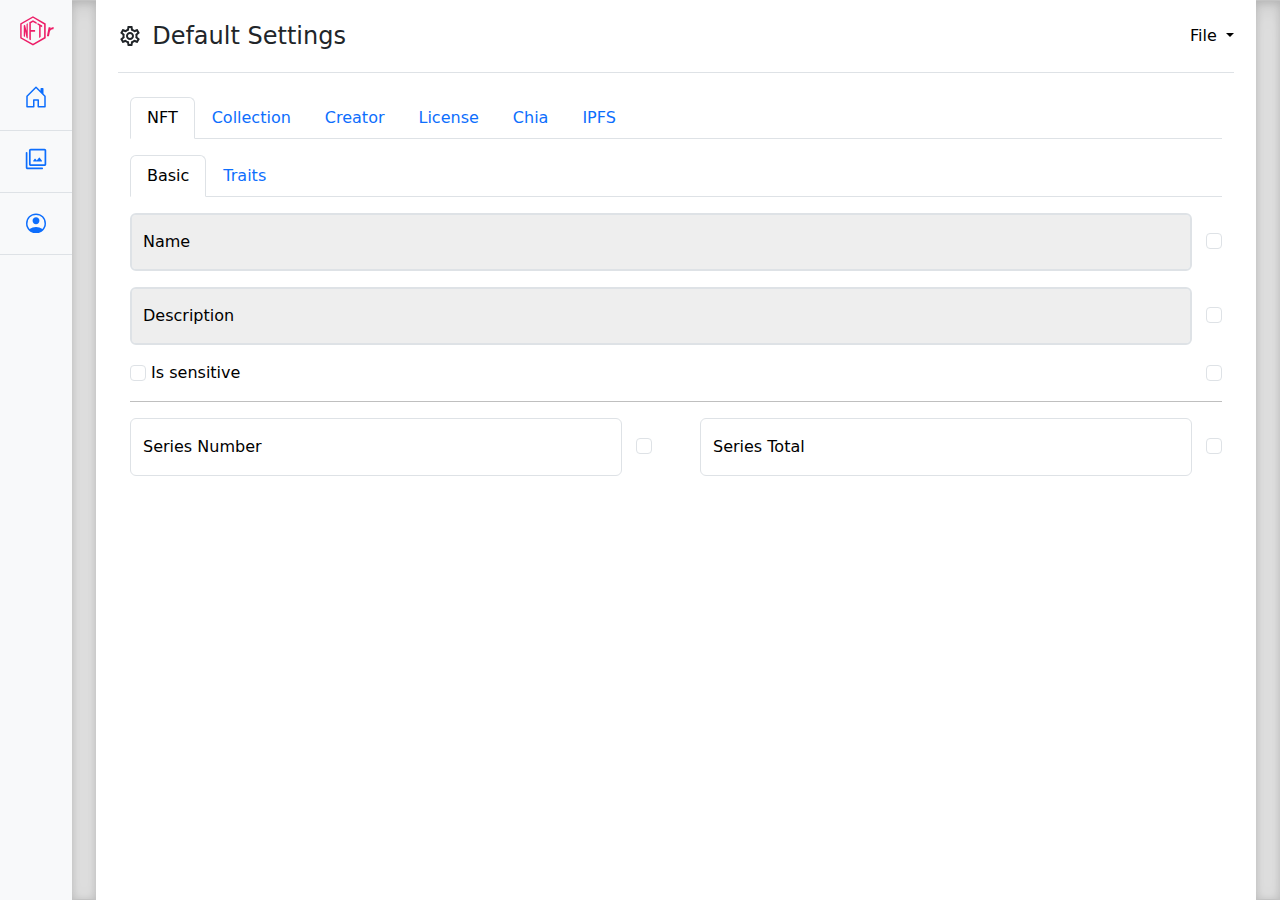
<file: public/settings/index.html>
<!doctype html>
<html lang="en">
<head>
    <meta charset="utf-8">
    <meta name="viewport" content="width=device-width, initial-scale=1">
    <meta name="description" content="">
    <meta name="author" content="NFTr.pro">
    <title>Mintr by NFTr.pro</title>

    <link href="../css/bootstrap.min.css" rel="stylesheet">
    <link href="../css/mintr.css" rel="stylesheet">
    <link href="../css/beta-style.css" rel="stylesheet">

</head>
<body>


<input class="hidden" id="loadSnapshotFileInputId" type="file" accept="*/json,.json">
<input class="hidden" id="loadDefaultSettingsFileInputId" type="file" accept="*/json,.json">
<input class=" hidden" id="loadNftFileInputId" type="file" accept="*/json,.json">



<svg xmlns="http://www.w3.org/2000/svg" style="display: none;">
    <symbol id="nftr" viewBox="0 0 300 300">
        <style type="text/css">.st0 {
            fill: #ED1E67;
        }</style>
        <g>
            <g>
                <path class="st0"
                      d="M298.2,107.9c5.3-1.8,11.5-2.7,18.8-2.7l-3.6,18.6c-1.8-0.3-3.4-0.5-4.8-0.5c-15.9,0-25.5,8.4-28.9,25.1 l-8.3,41H252l16.5-83.3H287l-2.2,10.8C288.5,112.6,292.9,109.6,298.2,107.9z"/>
            </g>
            <path class="st0"
                  d="M61.2,137.9c-4.5-15.4-13.9-54.4-13.9-55.3l-12.2,7v99.8l12.3,7V143l13.8,61.5l11.6,6.7V67.8l-11.6,6.7 L61.2,137.9z"/>
            <polyline class="st0"
                      points="141.5,132.3 101.7,132.3 101.7,67.7 121.6,56 155.8,76 155.8,59.5 121.6,39.4 87.3,59.5 87.3,219.6 101.7,227.9 101.7,146.7 141.5,146.7"/>
            <polygon class="st0"
                     points="164.5,81.3 179.2,89.8 179.3,206 193.6,197.8 193.5,98 208,106.4 207.9,89.7 164.5,64.5"/>
            <path class="st0"
                  d="M121.5,1.5L2,70.5v138l119.5,68.9L241,208.6v-138L121.5,1.5z M15.2,200.9V78.1l106.3-61.7L226,79.3v120.6 l-104.4,60.4L15.2,200.9z"/>
        </g>
    </symbol>
    <symbol id="home" viewBox="0 0 16 16">
        <path d="M8.354 1.146a.5.5 0 0 0-.708 0l-6 6A.5.5 0 0 0 1.5 7.5v7a.5.5 0 0 0 .5.5h4.5a.5.5 0 0 0 .5-.5v-4h2v4a.5.5 0 0 0 .5.5H14a.5.5 0 0 0 .5-.5v-7a.5.5 0 0 0-.146-.354L13 5.793V2.5a.5.5 0 0 0-.5-.5h-1a.5.5 0 0 0-.5.5v1.293L8.354 1.146zM2.5 14V7.707l5.5-5.5 5.5 5.5V14H10v-4a.5.5 0 0 0-.5-.5h-3a.5.5 0 0 0-.5.5v4H2.5z"/>
    </symbol>
    <symbol id="collection" viewBox="0 0 48 48">
        <path d="M19.2 28.95h16.1q.5 0 .75-.475t-.1-.925l-4.6-6.25q-.3-.35-.7-.35-.4 0-.7.35l-4.45 5.85-2.7-3.5q-.3-.35-.7-.325-.4.025-.65.375l-2.95 3.85q-.35.45-.1.925.25.475.8.475Zm-5.9 9.15q-1.35 0-2.375-1.025T9.9 34.7V6.9q0-1.4 1.025-2.4t2.375-1h27.8q1.4 0 2.4 1t1 2.4v27.8q0 1.35-1 2.375T41.1 38.1Zm0-3.4h27.8V6.9H13.3v27.8Zm-6.4 9.8q-1.4 0-2.4-1t-1-2.4V11.6q0-.7.475-1.2T5.2 9.9q.75 0 1.225.5.475.5.475 1.2v29.5h29.5q.7 0 1.2.5t.5 1.2q0 .75-.5 1.225-.5.475-1.2.475Zm6.4-37.6v27.8V6.9Z"/>
    </symbol>
    <symbol id="image" viewBox="0 0 48 48">
        <path d="M13.35 34.25H34.7q.55 0 .8-.45t-.1-.9l-5.8-7.8q-.3-.35-.7-.35-.4 0-.7.35l-5.9 7.6-3.95-5.4q-.3-.35-.7-.35-.4 0-.7.35l-4.25 5.6q-.3.45-.1.9.2.45.75.45ZM9.1 42.3q-1.35 0-2.375-1.025T5.7 38.9V9.1q0-1.4 1.025-2.4t2.375-1h29.8q1.4 0 2.4 1t1 2.4v29.8q0 1.35-1 2.375T38.9 42.3Zm0-3.4h29.8V9.1H9.1v29.8Zm0-29.8v29.8V9.1Z"/>
    </symbol>
    <symbol id="settings" viewBox="0 0 24 24">
        <path d="M0 0h24v24H0V0z" fill="none"/>
        <path d="M19.43 12.98c.04-.32.07-.64.07-.98 0-.34-.03-.66-.07-.98l2.11-1.65c.19-.15.24-.42.12-.64l-2-3.46c-.09-.16-.26-.25-.44-.25-.06 0-.12.01-.17.03l-2.49 1c-.52-.4-1.08-.73-1.69-.98l-.38-2.65C14.46 2.18 14.25 2 14 2h-4c-.25 0-.46.18-.49.42l-.38 2.65c-.61.25-1.17.59-1.69.98l-2.49-1c-.06-.02-.12-.03-.18-.03-.17 0-.34.09-.43.25l-2 3.46c-.13.22-.07.49.12.64l2.11 1.65c-.04.32-.07.65-.07.98 0 .33.03.66.07.98l-2.11 1.65c-.19.15-.24.42-.12.64l2 3.46c.09.16.26.25.44.25.06 0 .12-.01.17-.03l2.49-1c.52.4 1.08.73 1.69.98l.38 2.65c.03.24.24.42.49.42h4c.25 0 .46-.18.49-.42l.38-2.65c.61-.25 1.17-.59 1.69-.98l2.49 1c.06.02.12.03.18.03.17 0 .34-.09.43-.25l2-3.46c.12-.22.07-.49-.12-.64l-2.11-1.65zm-1.98-1.71c.04.31.05.52.05.73 0 .21-.02.43-.05.73l-.14 1.13.89.7 1.08.84-.7 1.21-1.27-.51-1.04-.42-.9.68c-.43.32-.84.56-1.25.73l-1.06.43-.16 1.13-.2 1.35h-1.4l-.19-1.35-.16-1.13-1.06-.43c-.43-.18-.83-.41-1.23-.71l-.91-.7-1.06.43-1.27.51-.7-1.21 1.08-.84.89-.7-.14-1.13c-.03-.31-.05-.54-.05-.74s.02-.43.05-.73l.14-1.13-.89-.7-1.08-.84.7-1.21 1.27.51 1.04.42.9-.68c.43-.32.84-.56 1.25-.73l1.06-.43.16-1.13.2-1.35h1.39l.19 1.35.16 1.13 1.06.43c.43.18.83.41 1.23.71l.91.7 1.06-.43 1.27-.51.7 1.21-1.07.85-.89.7.14 1.13zM12 8c-2.21 0-4 1.79-4 4s1.79 4 4 4 4-1.79 4-4-1.79-4-4-4zm0 6c-1.1 0-2-.9-2-2s.9-2 2-2 2 .9 2 2-.9 2-2 2z"/>
    </symbol>
    <symbol id="account" viewBox="0 0 960 960">
        <path d="M222 801q63-40 124.5-60.5T480 720q72 0 134 20.5T739 801q44-54 62.5-109T820 576q0-145-97.5-242.5T480 236q-145 0-242.5 97.5T140 576q0 61 19 116t63 109Zm257.814-195Q422 606 382.5 566.314q-39.5-39.686-39.5-97.5t39.686-97.314q39.686-39.5 97.5-39.5t97.314 39.686q39.5 39.686 39.5 97.5T577.314 566.5q-39.686 39.5-97.5 39.5Zm-.219 370q-83.146 0-156.275-31.5t-127.225-86Q142 804 111 731.159 80 658.319 80 575.5q0-82.819 31.5-155.659Q143 347 197.5 293t127.341-85.5Q397.681 176 480.5 176q82.819 0 155.659 31.5Q709 239 763 293t85.5 127Q880 493 880 575.734q0 82.734-31.5 155.5T763 858.5q-54 54.5-127.129 86T479.595 976Z"/>
    </symbol>

</svg>

<main class="d-flex flex-nowrap settingsPage">


    <div class="d-flex flex-column flex-shrink-0 bg-light" style="width: 4.5rem;">
        <a href="/" class="d-block p-3 link-dark text-decoration-none" title="Mintr by NFTr.pro"
           data-bs-toggle="tooltip" data-bs-placement="right">
            <svg class="bi pe-none" width="40" height="32">
                <use xlink:href="#nftr"/>
            </svg>
        </a>
        <ul class="nav nav-pills nav-flush flex-column mb-auto text-center">
            <li class="nav-item">
                <a href="../" class="nav-link  py-3 border-bottom rounded-0" aria-current="page" title="Home"
                   data-bs-toggle="tooltip" data-bs-placement="right">
                    <svg class="bi pe-none" width="24" height="24" role="img" aria-label="Home">
                        <use xlink:href="#home"/>
                    </svg>
                </a>
            </li>
            <li>
                <a href="../collections" class="nav-link  py-3 border-bottom rounded-0" title="Collections"
                   data-bs-toggle="tooltip" data-bs-placement="right">
                    <svg class="bi pe-none" width="24" height="24" role="img" aria-label="Collections">
                        <use xlink:href="#collection"/>
                    </svg>
                </a>
            </li>

            <li>
                <a href="../account" class="nav-link py-3 border-bottom rounded-0" title="Account"
                   data-bs-toggle="tooltip" data-bs-placement="right">
                    <svg class="bi pe-none" width="24" height="24" role="img" aria-label="Account">
                        <use xlink:href="#account"/>
                    </svg>
                </a>
            </li>

        </ul>

    </div>

    <div class="b-example-divider b-example-vr"></div>

    <div class="container">
        <header class="d-flex flex-wrap justify-content-center py-3 mb-4 border-bottom">
            <div class="d-flex align-items-center mb-3 mb-md-0 me-md-auto text-dark text-decoration-none">
                <svg class="bi pe-none" width="24" height="24" role="img" aria-label="Collections">
                    <use xlink:href="#settings"></use>
                </svg>&nbsp;&nbsp;
                <span class="fs-4">Default Settings</span>
            </div>

            <div>
                <ul class="navbar-nav me-auto mb-2 mb-lg-0">

                    <li class="nav-item dropdown">
                        <a class="nav-link dropdown-toggle" href="#" id="navbarDropdown" role="button"
                           data-bs-toggle="dropdown" aria-expanded="false">
                            File
                        </a>
                        <ul class="dropdown-menu" aria-labelledby="navbarDropdown">
                            <li><a id="saveDefaultsMenuItemId" class="dropdown-item" href="#">Save Defaults</a></li>
                            <li><a id="loadDefaultsMenuItemId" class="dropdown-item" href="#">Load Defaults</a></li>
                            <li>
                                <hr class="dropdown-divider">
                            </li>
                            <li><a id="resetDefaultsMenuItemId" class="dropdown-item" href="#">Reset Defaults</a></li>

                        </ul>
                    </li>

                </ul>
            </div>
        </header>



        <div class="container scroll">

            <nav>
                <div class="nav nav-tabs mb-3" id="nav-tab-settings"
                     role="tablist">

                    <!-- NFT Tab -->
                    <button class="nav-link active" id="nav-nft-tab"
                            data-bs-toggle="tab"
                            data-bs-target="#nav-tabContent"
                            type="button" role="tab"
                            aria-controls="nav-tabContent"
                            aria-selected="false" tabindex="-1">NFT
                    </button>

                    <!-- Collection Tab -->
                    <button class="nav-link" id="nav-collection-tab"
                            data-bs-toggle="tab"
                            data-bs-target="#nav-collection"
                            type="button" role="tab"
                            aria-controls="nav-collection"
                            aria-selected="false" tabindex="-1">Collection
                    </button>

                    <!-- Creator Tab -->
                    <button class="nav-link " id="nav-creator-tab"
                            data-bs-toggle="tab"
                            data-bs-target="#nav-creator"
                            type="button" role="tab"
                            aria-controls="nav-creator"
                            aria-selected="false" tabindex="-1">Creator
                    </button>


                    <!-- License Tab -->
                    <button class="nav-link " id="nav-license-tab"
                            data-bs-toggle="tab"
                            data-bs-target="#nav-license"
                            type="button" role="tab"
                            aria-controls="nav-license"
                            aria-selected="true">License
                    </button>

                    <!-- Chia Tab -->
                    <button class="nav-link " id="nav-chia-tab"
                            data-bs-toggle="tab"
                            data-bs-target="#nav-settings-wallet"
                            type="button"
                            role="tab" aria-controls="nav-settings-wallet"
                            aria-selected="false" tabindex="-1">Chia
                    </button>

                    <!-- IPFS Tab -->
                    <button class="nav-link " id="nav-ipfs-tab"
                            data-bs-toggle="tab" data-bs-target="#nav-ipfs"
                            type="button" role="tab"
                            aria-controls="nav-ipfs"
                            aria-selected="true">IPFS
                    </button>
                </div>
            </nav>

            <div class="tab-content" id="nav-tab-settingsContent">

                <!-- Creator Tab Content -->
                <div class="tab-pane fade" id="nav-creator"
                     role="tabpanel"
                     aria-labelledby="nav-creator-tab">

                    <div class="form-floating mb-3">
                        <input type="text"
                               class="form-control floatingTextField right-margin-for-checkbox required"
                               id="royaltyPercentId"
                               placeholder="">
                        <label for="royaltyPercentId"
                               id="royaltyPercentLabelId">Royalty
                            Percent</label>
                        <input type="checkbox" class="form-check-input overrideCheckbox" id="royaltyPercentCheckboxId">
                    </div>

                    <div class="form-floating mb-3">
                        <input type="text"
                               class="form-control floatingTextField right-margin-for-checkbox required"
                               id="royaltyAddressId"
                               placeholder="">
                        <label for="royaltyAddressId"
                               id="royaltyAddressLabelId">Royalty
                            Address</label>
                        <input type="checkbox" class="form-check-input overrideCheckbox" id="royaltyAddressCheckboxId">
                    </div>

                    <div class="form-floating mb-3 ">
                        <input type="text"
                               class="form-control floatingTextField right-margin-for-checkbox required"
                               id="nftAddressId"
                               placeholder="">
                        <label for="nftAddressId" id="nftAddressLabelId">Target
                            Address</label>
                        <input type="checkbox" class="form-check-input overrideCheckbox" id="targetAddressCheckboxId">
                    </div>

                    <div class="form-floating mb-3 ">
                        <input type="text"
                               class="form-control floatingTextField right-margin-for-checkbox "
                               id="didAddressId"
                               placeholder="">
                        <label for="didAddressId" id="didAddressLabelId">DID
                            Address</label>
                        <input type="checkbox" class="form-check-input overrideCheckbox" id="didAddressCheckboxId">
                    </div>

                </div>

                <!-- NFT Tab Content -->
                <div class="tab-pane fade active show" id="nav-tabContent">

                    <div>
                        <nav>
                            <div class="nav nav-tabs mb-3" id="nav-tab" role="tablist">
                                <button class="nav-link active" id="nav-basic-tab"
                                        data-bs-toggle="tab" data-bs-target="#nav-basic"
                                        type="button" role="tab"
                                        aria-controls="nav-basic"
                                        aria-selected="true">Basic
                                </button>
                                <button class="nav-link" id="nav-traits-tab"
                                        data-bs-toggle="tab"
                                        data-bs-target="#nav-traits"
                                        type="button" role="tab"
                                        aria-controls="nav-traits"
                                        aria-selected="false" tabindex="-1">Traits
                                </button>
                            </div>
                        </nav>
                        <div class="tab-content" >
                            <div class="tab-pane fade active show" id="nav-basic"
                                 role="tabpanel"
                                 aria-labelledby="nav-basic-tab">
                                <div class="form-floating mb-3">
                                    <input type="text"
                                           class="form-control floatingTextField right-margin-for-checkbox required"
                                           id="nftNameId"
                                           placeholder="">
                                    <label for="nftNameId"
                                           id="nftNameLabelId">Name</label>
                                    <input type="checkbox" class="form-check-input overrideCheckbox" id="nftNameCheckboxId">
                                </div>
                                <div class="form-floating mb-3">
                                    <input type="text"
                                           class="form-control floatingTextField right-margin-for-checkbox required"
                                           id="nftDescriptionId"
                                           placeholder="">
                                    <label for="nftDescriptionId"
                                           id="nftDescriptionLabelId">Description</label>
                                    <input type="checkbox" class="form-check-input overrideCheckbox" id="nftDescriptionCheckboxId">
                                </div>
                                <div class="form-floating mb-3">

                                    <div>
                                        <input type="checkbox" class="form-check-input"
                                               id="nftIsSensitiveId">
                                        <label class="form-check-label"
                                               for="nftIsSensitiveId"
                                               id="nftIsSensitiveLabelId">
                                            Is sensitive</label>
                                    <input type="checkbox" class="form-check-input overrideCheckbox overrideCheckboxNoOffset" id="nftIsSensitiveCheckboxId">
                                    </div>
                                </div>

                                <hr>


                                <div class="row g-5">

                                    <div class="col-md-6">

                                        <div class="form-floating mb-3">
                                            <input type="text"
                                                   class="form-control floatingTextField right-margin-for-checkbox"
                                                   id="seriesNumberId"
                                                   placeholder="">
                                            <label for="seriesNumberId"
                                                   id="seriesNumberLabelId">
                                                Series Number</label>
                                            <input type="checkbox" class="form-check-input overrideCheckbox" id="seriesNumberCheckboxId">
                                        </div>
                                    </div>
                                    <div class="col-md-6">

                                        <div class="form-floating mb-3">
                                            <input type="text"
                                                   class="form-control floatingTextField right-margin-for-checkbox"
                                                   id="seriesTotalId"
                                                   placeholder="">
                                            <label for="seriesTotalId"
                                                   id="seriesTotalLabelId">
                                                Series Total</label>
                                            <input type="checkbox" class="form-check-input overrideCheckbox" id="seriesTotalCheckboxId">
                                        </div>
                                    </div>

                                </div>
                            </div>

                            <div class="tab-pane fade" id="nav-traits" role="tabpanel"
                                 aria-labelledby="nav-traits-tab">

                                <div id="traitsListId"></div>

                                <div class="form-floating mb-3">
                                    <button id="addTraitButtonId" type="button"
                                            class="btn btn-primary btn-sm fillSpace">
                                        Add Trait (+)
                                    </button>
                                </div>

                            </div>
                            <!--<div class="tab-pane fade" id="nav-import" role="tabpanel"
                                 aria-labelledby="nav-import-tab">
                            </div>-->
                        </div>
                    </div>


                    <div class="tab-pane fade" id="nav-import" role="tabpanel"
                         aria-labelledby="nav-import-tab">
                    </div>
                </div>


                <!-- Collection Tab Content -->
                <div class="tab-pane fade" id="nav-collection"
                     role="tabpanel"
                     aria-labelledby="nav-collection-tab">


                    <div class="form-floating mb-3">
                        <input type="text"
                               class="form-control floatingTextField right-margin-for-checkbox required"
                               id="collectionIdId"
                               placeholder="">
                        <label for="collectionIdId"
                               id="collectionIdLabelId">Collection
                            Id</label>
                        <input type="checkbox" class="form-check-input overrideCheckbox" id="collectionIdCheckboxId">
                    </div>

                    <div class="form-floating mb-3">
                        <input type="text"
                               class="form-control floatingTextField right-margin-for-checkbox required"
                               id="collectionNameId"
                               placeholder="">
                        <label for="collectionNameId"
                               id="collectionNameLabelId">Collection
                            Name</label>
                        <input type="checkbox" class="form-check-input overrideCheckbox" id="collectionNameCheckboxId">
                    </div>

                    <div class="form-floating mb-3">
                        <input type="text"
                               class="form-control floatingTextField right-margin-for-checkbox required"
                               id="collectionDescriptionId"
                               placeholder="">
                        <label for="collectionDescriptionId"
                               id="collectionDescriptionLabelId">Collection
                            Description</label>
                        <input type="checkbox" class="form-check-input overrideCheckbox"
                               id="collectionDescriptionCheckboxId">
                    </div>

                    <hr>

                    <div class="form-floating mb-3">
                        <input type="text"
                               class="form-control floatingTextField right-margin-for-checkbox"
                               data-bs-toggle="tooltip"
                               data-bs-placement="auto"
                               title="EG: https://nftr.pro/icon.png"
                               id="collectionIconId"
                               placeholder="">
                        <label for="collectionIconId"
                               id="collectionIconLabelId">Icon</label>
                        <input type="checkbox" class="form-check-input overrideCheckbox" id="iconCheckboxId">
                    </div>

                    <div class="form-floating mb-3">
                        <input type="text"
                               class="form-control floatingTextField right-margin-for-checkbox"
                               data-bs-toggle="tooltip"
                               data-bs-placement="auto"
                               title="EG: https://nftr.pro/banner.png"
                               id="collectionBannerId"
                               placeholder="">
                        <label for="collectionBannerId"
                               id="collectionBannerLabelId">Banner</label>
                        <input type="checkbox" class="form-check-input overrideCheckbox" id="bannerCheckboxId">
                    </div>

                    <div class="form-floating mb-3">
                        <input type="text"
                               class="form-control floatingTextField right-margin-for-checkbox"
                               data-bs-toggle="tooltip"
                               data-bs-placement="auto"
                               title="EG: @nftr_pro"
                               id="collectionTwitterId"
                               placeholder="">
                        <label for="collectionTwitterId"
                               id="collectionTwitterLabelId">Twitter</label>
                        <input type="checkbox" class="form-check-input overrideCheckbox" id="twitterCheckboxId">
                    </div>

                    <div class="form-floating mb-3">
                        <input type="text"
                               class="form-control floatingTextField right-margin-for-checkbox"
                               data-bs-toggle="tooltip"
                               data-bs-placement="auto"
                               title="EG: https://nftr.pro"
                               id="collectionWebsiteId"
                               placeholder="">
                        <label for="collectionWebsiteId"
                               id="collectionWebsiteLabelId">Website</label>
                        <input type="checkbox" class="form-check-input overrideCheckbox" id="websiteCheckboxId">
                    </div>


                    <div class="form-floating mb-3">
                        <input type="text"
                               class="form-control floatingTextField right-margin-for-checkbox"
                               data-bs-toggle="tooltip"
                               data-bs-placement="auto"
                               title="EG:  https://discord.gg/j7PmvGv5ra"
                               id="collectionDiscordId"
                               placeholder="">
                        <label for="collectionDiscordId"
                               id="collectionDiscordLabelId">Discord</label>
                        <input type="checkbox" class="form-check-input overrideCheckbox" id="discordCheckboxId">
                    </div>


                    <div class="form-floating mb-3">
                        <input type="text"
                               class="form-control floatingTextField right-margin-for-checkbox"
                               id="collectionInstagramId"
                               placeholder="">
                        <label for="collectionInstagramId"
                               id="collectionInstagramLabelId">Instagram</label>
                        <input type="checkbox" class="form-check-input overrideCheckbox" id="instagramCheckboxId">
                    </div>


                    <div class="form-floating mb-3">
                        <input type="text"
                               class="form-control floatingTextField right-margin-for-checkbox"
                               id="collectionMediumId"
                               placeholder="">
                        <label for="collectionMediumId"
                               id="collectionMediumLabelId">Medium</label>
                        <input type="checkbox" class="form-check-input overrideCheckbox" id="mediumCheckboxId">
                    </div>

                    <hr>


                    <div class="row g-5">

                        <div class="col-md-6">

                            <div class="form-floating mb-3">
                                <input type="text"
                                       class="form-control floatingTextField right-margin-for-checkbox"
                                       id="collectionEditionNumberId"
                                       placeholder="">
                                <label for="collectionEditionNumberId"
                                       id="collectionEditionNumberLabelId">Edition
                                    Number</label>
                                <input type="checkbox" class="form-check-input overrideCheckbox"
                                       id="editionNumberCheckboxId">
                            </div>
                        </div>
                        <div class="col-md-6">

                            <div class="form-floating mb-3">
                                <input type="text"
                                       class="form-control floatingTextField right-margin-for-checkbox"
                                       id="collectionEditionTotalId"
                                       placeholder="">
                                <label for="collectionEditionTotalId"
                                       id="collectionEditionTotalLabelId">Edition
                                    Count</label>
                                <input type="checkbox" class="form-check-input overrideCheckbox"
                                       id="editionCountCheckboxId">
                            </div>
                        </div>

                    </div>

                </div>


                <!-- Chia Tab Content -->
                <div class="tab-pane fade" id="nav-settings-wallet"
                     role="tabpanel"
                     aria-labelledby="nav-chia-tab">

                    <div class="form-floating mb-3">
                        <input type="text"
                               class="form-control floatingTextField right-margin-for-checkbox required"
                               id="walletIdId"
                               placeholder="">
                        <label for="walletIdId" id="walletIdLabelId">Wallet
                            Index</label>
                        <input type="checkbox" class="form-check-input overrideCheckbox" id="walletIndexCheckboxId">
                    </div>


                    <div class="form-floating mb-3">
                        <input type="text"
                               class="form-control floatingTextField right-margin-for-checkbox required"
                               id="feeId"
                               placeholder="">
                        <label for="feeId" id="feeLabelId">Mint Fee
                            (XCH)</label>
                        <input type="checkbox" class="form-check-input overrideCheckbox" id="mintFeeCheckboxId">
                    </div>


                    <div class="form-floating mb-3">
                        <input type="text"
                               class="form-control floatingTextField right-margin-for-checkbox "
                               id="walletFingerprintId"
                               placeholder="">
                        <label for="walletFingerprintId"
                               id="walletFingerprintLabelId">
                            Wallet Fingerprint</label>
                        <input type="checkbox" class="form-check-input overrideCheckbox" id="walletFingerprintCheckboxId">
                    </div>



                </div>


                <!-- IPFS Tab Content -->
                <div class="tab-pane fade" id="nav-ipfs" role="tabpanel"
                     aria-labelledby="nav-ipfs-tab">

                    <div class="d-grid gap-3">
                        <div class="form-floating mb-3">
                            <input type="text"
                                   class="form-control floatingTextField right-margin-for-checkbox"
                                   id="nftStorageApiTokenId"
                                   placeholder="">
                            <label for="nftStorageApiTokenId"
                                   id="nftStorageApiTokenLabelId">
                                NFT.Storage API Token</label>
                            <input type="checkbox" class="form-check-input overrideCheckbox" id="nftStorageApiTokenCheckboxId">
                        </div>
                    </div>

                </div>


                <!-- License Tab Content -->
                <div class="tab-pane fade" id="nav-license" role="tabpanel"
                     aria-labelledby="nav-license-tab">

                    <div class="d-grid gap-3">


                        <div>
                            <nav>
                                <div class="nav nav-tabs mb-3"
                                     id="licenses_-tab"
                                     role="tablist">
                                    <button class="nav-link active"
                                            id="licenses_-basic-tab"
                                            data-bs-toggle="tab"
                                            data-bs-target="#licenses_-basic"
                                            type="button" role="tab"
                                            aria-controls="licenses_-basic"
                                            aria-selected="true">Basic
                                    </button>
                                    <button class="nav-link"
                                            id="licenses_-custom-tab"
                                            data-bs-toggle="tab"
                                            data-bs-target="#licenses_-custom"
                                            type="button" role="tab"
                                            aria-controls="licenses_-custom"
                                            aria-selected="false"
                                            tabindex="-1">
                                        Expert
                                    </button>
                                </div>
                            </nav>
                            <div class="tab-content"
                                 id="licenses_-tabContent">
                                <div class="tab-pane fade active show"
                                     id="licenses_-basic" role="tabpanel"
                                     aria-labelledby="licenses_-basic-tab">

                                    <div class="accordion-body">

                                        <div class="d-grid gap-3">

                                            <form id="license-upload"
                                                  enctype="multipart/form-data">
                                                <div class="form group">
                                                    <input type="file"
                                                           class="form-control"
                                                           id="licenseFileId"
                                                           aria-describedby="nftFileHelp"
                                                           placeholder=""
                                                           onchange="app.openLicenseFile(event)">
                                                </div>
                                            </form>

                                            <button id="uploadLicenseToIpfsId"
                                                    type="button"
                                                    class="btn btn-primary"
                                                    onclick="app.uploadLicenseToIpfs()">
                                                Upload
                                            </button>

                                            <div id="licenseAlertId"
                                                 class="scrollOverflow"></div>

                                        </div>
                                    </div>
                                </div>

                                <div class="tab-pane fade"
                                     id="licenses_-custom"
                                     role="tabpanel"
                                     aria-labelledby="licenses_-custom-tab">

                                    <div class="form-floating mb-3">
                                        <input type="text"
                                               class="form-control floatingTextField right-margin-for-checkbox required"
                                               id="licenseHashId"
                                               placeholder="">
                                        <label for="licenseHashId"
                                               id="licenseHashLabelId">License
                                            Hash
                                        </label>
                                    </div>

                                    <div id="licensesListId"></div>

                                    <div class="form-floating mb-3">
                                        <button id="addLicenseButtonId"
                                                type="button"
                                                class="btn btn-primary btn-sm fillSpace">
                                            Add License URI (+)
                                        </button>
                                    </div>

                                </div>
                            </div>
                        </div>
                    </div>
                </div>

            </div>

        </div>


    </div>


    <div class="b-example-divider b-example-vr"></div>
</main>


<script src="../js/jquery-3.3.1.slim.min.js"></script>
<script src="../js/bootstrap.bundle.min.js"></script>
<script src="../js/jquery.min.js"></script>

<!-- Dexie for IndexedDB -->
<script src="../js/dexie.js"></script>

<!-- TODO Refactor into JS loader in app.js -->
<script src="../js/lang/en.js"></script>
<script src="../js/db.js"></script>
<script src="../js/file.js"></script>
<script src="../js/layout.js"></script>
<script src="../js/preview.js"></script>
<script src="../js/parser.js"></script>
<script src="../js/app.js"></script>
<script src="../js/sidebars.js"></script>
<script src="../js/settings.js"></script>
<script src="../js/processors.js"></script>



</body>
</html>
</file>
<file: public/css/mintr.css>
body {
    min-height: 100vh;
    min-height: -webkit-fill-available;

}

.badge {
    font-size: 0.9em !important;
}

html {
    height: -webkit-fill-available;
}

main {
    height: 100vh;
    height: -webkit-fill-available;
    max-height: 100vh;
    overflow-x: auto;
    overflow-y: hidden;
}

.scroll {
    /*background-color: yellow;*/
    position: relative;
    overflow-y: auto;
    height: calc(100% - 3em);
}

.scrollHome {
    position: relative;
    overflow-y: auto;
    overflow-x: hidden;
    height: calc(100% - 7em);
}

.dropdown-toggle {
    outline: 0;
}

.btn-toggle {
    padding: .25rem .5rem;
    font-weight: 600;
    color: rgba(0, 0, 0, .65);
    background-color: transparent;
}

.btn-toggle:hover,
.btn-toggle:focus {
    color: rgba(0, 0, 0, .85);
    background-color: #d2f4ea;
}

.btn-toggle::before {
    width: 1.25em;
    line-height: 0;
    content: url("data:image/svg+xml,%3csvg xmlns='http://www.w3.org/2000/svg' width='16' height='16' viewBox='0 0 16 16'%3e%3cpath fill='none' stroke='rgba%280,0,0,.5%29' stroke-linecap='round' stroke-linejoin='round' stroke-width='2' d='M5 14l6-6-6-6'/%3e%3c/svg%3e");
    transition: transform .35s ease;
    transform-origin: .5em 50%;
}

.btn-toggle[aria-expanded="true"] {
    color: rgba(0, 0, 0, .85);
}

.btn-toggle[aria-expanded="true"]::before {
    transform: rotate(90deg);
}

.btn-toggle-nav a {
    padding: .1875rem .5rem;
    margin-top: .125rem;
    margin-left: 1.25rem;
}

.btn-toggle-nav a:hover,
.btn-toggle-nav a:focus {
    background-color: #d2f4ea;
}

.scrollarea {
    overflow-y: auto;
    overflow-x: hidden;
}


.bd-placeholder-img {
    font-size: 1.125rem;
    text-anchor: middle;
    -webkit-user-select: none;
    -moz-user-select: none;
    user-select: none;
}

@media (min-width: 768px) {
    .bd-placeholder-img-lg {
        font-size: 3.5rem;
    }
}

.b-example-divider {
    height: 3rem;
    background-color: rgba(0, 0, 0, .1);
    border: solid rgba(0, 0, 0, .15);
    border-width: 1px 0;
    box-shadow: inset 0 .5em 1.5em rgba(0, 0, 0, .1), inset 0 .125em .5em rgba(0, 0, 0, .15);
}

.b-example-vr {
    flex-shrink: 0;
    width: 1.5rem;
    height: 100vh;
}

.bi {
    vertical-align: -.125em;
    fill: currentColor;
}

.nav-scroller {
    position: relative;
    z-index: 2;
    height: 2.75rem;
    overflow-y: hidden;
}

.nav-scroller .nav {
    display: flex;
    flex-wrap: nowrap;
    padding-bottom: 1rem;
    margin-top: -1px;
    overflow-x: auto;
    text-align: center;
    white-space: nowrap;
    -webkit-overflow-scrolling: touch;
}

/*.itemIndex {
    z-index: 10;
    position: absolute;
    left: 1.5em;
    font-size: 14px;
}*/

.element-item {
    position: relative;
    float: left;
    width: 150px;
    height: 200px;
    margin: 5px;
    padding: 10px;
    border-width: 1px;
}

.card-text {
    line-height: 1em;
    height: 2.5em;
    color: #888;
    margin-bottom: 0;
}

.grid-image-container {
    width: 128px;
    height: 128px;
    border-width: 1px;
    border-color: #333333;
    background-color: #333333;
    color: #333333;
    overflow: hidden;
}

.centerdiv-parent {
    display: flex;
    justify-content: center;
}

.rightdiv-parent {
    display: flex;
    justify-content: right;
}

.leftdiv-parent {
    display: flex;
    justify-content: left;
}

#itemCountId {
    margin-top: auto;
    margin-left: 10px;
    padding: .4em;
}

.selected {
    border-color: black;
    /*border-color: #1e74fd;*/
    /*color:white;*/
    background-color: white;
}

@media screen and (prefers-color-scheme: dark) {


    body {
        --bs-link-color: #fff;
        --main-text-color: #aaa;
        --bs-link-hover-color: white;
        --button-border-color: #555;
        --bg-tertiary-color: #222;
        --bs-btn-close-color: #aaa !important;
    }

    .accordion-body {
        color: var(--main-text-color);
    }

    .btn-close, .btn-close:hover {
        /*padding: 0;*/
        /*margin: 0;*/
        background: black;
        color: white;
    }


    .form-control {
        background-color: var(--bg-tertiary-color) !important;
    }

    .form-control::placeholder {
        color: var(--main-text-color);
    }

    .bg-body-tertiary {
        background-color: var(--bg-tertiary-color) !important;
    }

    .nav-tabs .nav-link.active {
        color: white !important;
    }

    .bg-body-secondary {
        background-color: #242424 !important;
    }

    #searchFieldInputId {
        background-color: #242424;
        color: white;
    }

    .input-group-text {
        background-color: #474747;
        color: white;
    }

    h5 {
        color: var(--main-text-color);
    }

    .nav-tabs .nav-link.active {
        background-color: #474747;
        color: var(--main-text-color);
    }

    .offcanvas {
        color: var(--main-text-color);
    }

    .offcanvas-body, .offcanvas-header {
        background-color: #181818;
    }

    .accordion-button::after {

    }

    .element-item {
        background: #171717;
        color: var(--main-text-color);
        border-color: black;
    }

    .card {
        --bs-card-bg: #1d1d1d;
    }

    .accordion {
        --bs-accordion-bg: black;
    }

    .form-select {
        background-color: #242424;
        border-color: black;
        color: var(--main-text-color);
    }

    .pagination {
        --bs-pagination-bg: #242424;
        --bs-pagination-active-color: #181818;
        --bs-pagination-focus-bg: #282828;
        --bs-pagination-hover-border-color: black;
        --bs-pagination-color: var(--main-text-color);
        --bs-pagination-border-color: var(--button-border-color);
    }

    a.page-link.active {
        background-color: #5c5c5c;
        border-color: var(--button-border-color);
        color: var(--main-text-color);
    }

    body {
        background-color: #292929;

        color: var(--main-text-color);
        --bs-pagination-active-bg: black;
        --fbc-blue-60: #0060df;
        --fbc-blue-70: #003eaa;
        --fbc-gray-20: #ededf0;
        --fbc-light-gray: #F0F0F4;
        --fbc-white: #ffffff;
        --fbc-transition: all .15s cubic-bezier(.07, .95, 0, 1);
        --fbc-borders: 1px solid var(--button-border-color);;
        --fbc-primary-text: #b8b8b8;
        --fbc-secondary-text: #dcdcdc;
        --fbc-font-size: 13px;
        --bs-dark-rgb: #dcdcdc;
        --bs-light-rgb: #808080;
        --bs-border-color: var(--button-border-color);;
        --bs-nav-pills-link-active-bg: #dcdcdc;
        --bs-accordion-bg: black;
    }

    .accordion-button, .nav-link {
        color: white;
    }

    .floatingTextField, .floatingTextField.required {
        background-color: #3e3e3e;
        color: white;
        border-color: black;
    }

    .btn-primary, .btn-outline-primary, .btn-light {

        border-color: #aaa;
        --bs-btn-color: #fff;
        --bs-btn-bg: #212529;
        --bs-btn-border-color: var(--button-border-color);
        --bs-btn-hover-color: #fff;
        --bs-btn-hover-bg: #424649;
        --bs-btn-hover-border-color: var(--button-border-color);
        --bs-btn-focus-shadow-rgb: 66, 70, 73;
        --bs-btn-active-color: #fff;
        --bs-btn-active-bg: #4d5154;
        --bs-btn-active-border-color: var(--button-border-color);
        --bs-btn-active-shadow: inset 0 3px 5px rgba(0, 0, 0, 0.125);
        --bs-btn-disabled-color: #fff;
        --bs-btn-disabled-bg: #212529;
        --bs-btn-disabled-border-color: var(--button-border-color);
    }

    .list-group {
        --bs-list-group-color: #212529;
        --bs-list-group-bg: #aa;
        --bs-list-group-border-color: var(--button-border-color);
        --bs-list-group-border-width: 1px;
        --bs-list-group-border-radius: 0.375rem;
        --bs-list-group-item-padding-x: 1rem;
        --bs-list-group-item-padding-y: 0.5rem;
        --bs-list-group-action-color: #495057;
        --bs-list-group-action-hover-color: #495057;
        --bs-list-group-action-hover-bg: #555;
        --bs-list-group-action-active-color: #212529;
        --bs-list-group-action-active-bg: #777;
        --bs-list-group-disabled-color: #6c757d;
        --bs-list-group-disabled-bg: #333;
        --bs-list-group-active-color: #222;
        --bs-list-group-active-bg: #0d6efd;
        --bs-list-group-active-border-color: var(--button-border-color);
        display: flex;
        flex-direction: column;
        padding-left: 0;
        margin-bottom: 0;
        border-radius: var(--bs-list-group-border-radius)
    }


    .modal-content {
        background-color: #424242;
    }

    #filepicker {
        background-color: #242424;
        color: white;
    }


    .nav-link {
        color: white;
    }

    .button {
        background-color: #3e3e3e;
        color: var(--main-text-color);
        text-shadow: 0 1px black;
    }

    .collectionsViewListItem {
        background-color: #474747;
    }

    .collectionsViewListItem h6,
    .collectionsViewListItem p {
        color: white;
    }

    .alert {
        background-color: #4e4e4e;
    }

    #itemCountId {
        color: white;
    }

    .alert {
        border-color: black;
    }

    .table-striped > tbody > tr:nth-of-type(2n+1) > * {
        --bs-table-striped-color: white;
        background-color: #444;
    }

    th, td {
        color: var(--main-text-color);
    }

    .previewValue {
        color: #bbb;
    }

    .form-select, .selected {
        border-color: var(--button-border-color);
    }

    .btn-primary, .btn-outline-primary, .btn-light {
        border-color: var(--button-border-color);
    }
}

@media screen and (prefers-color-scheme: light) {
    body {
        background-color: white;
        color: black;
    }
}

.mintr-collapse {
    visibility: collapse;
    height: 0;
    width: 0;
    position: fixed;
}

.fill-current-color {
    fill: currentColor;
}

.col-vert-padding {
    padding-top: 5px;
    padding-bottom: 5px;
}

.col-header-icon {
    width: 20px;
}


.noselect {
    -webkit-touch-callout: none; /* iOS Safari */
    -webkit-user-select: none; /* Safari */
    -khtml-user-select: none; /* Konqueror HTML */
    -moz-user-select: none; /* Old versions of Firefox */
    -ms-user-select: none; /* Internet Explorer/Edge */
    user-select: none;
}

.selectable {
    -webkit-touch-callout: unset; /* iOS Safari */
    -webkit-user-select: text; /* Safari */
    -khtml-user-select: text; /* Konqueror HTML */
    -moz-user-select: text; /* Old versions of Firefox */
    -ms-user-select: text; /* Internet Explorer/Edge */
    user-select: text;
}

#processingModalId {
    position: fixed;
    background-color: #000000aa;
    left: 0;
    top: 0;
}

#filtersId {
    background-color: white;
}

.displayTable {
    display: table;
    height: 3em;
}

#scanDirectoryListId {
    display: table-cell;
    vertical-align: bottom;
    max-height: 4.5em;
    overflow: auto;
}

#scrollableContentId {
    top: 10px;
    overflow: scroll;
    position: relative;
    margin-right: 0;
    height: calc(100vh - 515px);
    /*bottom: 0;*/
    /*bottom: 0;*/
}

.fit-width {
    min-width: 100%;
}

.bottom-text {
    font-style: italic;
    font-size: .7em;
}

#cataloginOptionsFilesListId {
    max-height: 8em;
    overflow: scroll;
    font-size: 10px;
    padding: .5em 1em;
}

.wraplong {
    max-width: 10em;
    word-wrap: break-word;
}

#offcanvasBottom {
    height: 24em;
}

.text-align-left-accordian-row {
    text-align: left;
    padding: 0;
}

.text-align-right-accordian-row {
    text-align: right;
}

#importVideoForSizingId {
    width: 100px;
    height: 100px;
    background: black;
}

.img-fluid {
    object-fit: cover;
}

#mainImagePreviewId {
    max-height: calc(100% / 2);
    object-fit: cover;
}

.full-width {
    width: 100%;
    max-width: 100%;
}

.itemCheckbox {
    position: absolute;
    top: 2px;
    right: 2px;
    visibility: hidden;
}


#selectAllButtonId,
#showAllButtonId,
#itemSelectedCountId,
#addSelectionToBatchButtonId {
    visibility: hidden;
}

.selectModeEnabled #selectAllButtonId,
.selectModeEnabled #showAllButtonId,
.selectModeEnabled #itemSelectedCountId,
.selectModeEnabled #addSelectionToBatchButtonId,
.selectModeEnabled .itemCheckbox {
    visibility: visible;
}

.overrideCheckbox {
    position: absolute;
    right: 0;
    top: 1em;
}

.overrideCheckboxNoOffset {
    top: 0;
}

.right-margin-for-checkbox {
    margin-right: 20px;
    max-width: calc(100% - 30px);
}

.btn-outline-success > a {
    color: inherit;
    text-decoration: none;
}

.sqMintr {
    width: 274px;
    height: 274px;
}

#resizeDividerId {
    cursor: grab;
}

.flexboxContainer {
    width: 100%;
    display: flex;
    flex-direction: column;
    overflow: hidden;
}

.flexFillCol {
    flex-direction: column;
    -moz-box-flex: 1;
    flex-grow: 1;
    overflow: hidden;
    position: relative;
    display: flex;
}

.flexFillColScroll {
    flex-direction: column;
    -moz-box-flex: 1;
    flex-grow: 1;
    overflow-y: auto;
    position: relative;
    display: flex;
}

.hidden {
    display: none !important;
}

.grid-image {
    object-fit: cover;
}

.limitFilenameWidth {
    max-width: 1em;
    overflow: hidden;
}

.longButtonTextSpan {
    position: relative;
    top: 2.25em;
}

.buttonTextSpan {
    position: relative;
    top: -.2em;
}

.buttonSvg {
    position: relative;
    top: .15em;
}

.fileScanResultItemLabel {
    max-width: 18em;
    display: inline-block;
    overflow: auto;
}

.closeSvg {
    position: relative;
    top: -.4em;
    left: -.3em;
}

.accordion-button:not(.collapsed) {
    background-color: var(--bg-tertiary-color);
    color: var(--main-text-color);
}

.traitOverrideCheckbox {
    position: absolute;
    top: 2.3em;
    left: 1.3em;
}

.fileLabelOffset {
    top: -.2em;
    position: relative;
}

.badge {
    margin-right: 0.5em;
    margin-bottom: 0.5em;
}

.centerText {
    text-align: center;
}

.centerText a {
    color: white;
}

#panelContainerId {
    width: 28em;
}

#editor-tab > button > .row {
    top: 0.4em;
    position: relative;
}
</file>
<file: public/css/beta-style.css>
#previewJsonId {
    font-size: small;
    overflow-x: scroll;
}

.fillSpace {
    width: 100%;
    height: 100%;
}

.commandText {
    font-size: 0.8em;
    overflow-y: scroll;
    max-height: 30em;
}

.previewHeader {
    font-size: 0.8em;
    font-weight: bold;
}

.previewValue {
    font-size: .8em;
    margin-bottom: 1em;

    line-height: 1em;
    /*margin-top: .5em;*/
}

.small {
    font-size: .8em;
}

.pre {
    display: block;
    font-family: monospace;
    white-space: pre;
    margin: 1em 0;
    /*font-size: 8px;*/
}

#previewTraitsId {
    font-size: .9em;
}

.table > :not(caption) > * > * {
    font-size: .8em;
}

.hidden {
    display: none;
}

.singleLine {
    max-height: 1.5em;
    overflow: scroll;
}

.urlPreview {
    max-height: 4em;
    overflow: scroll;
    margin-bottom: 1em;
    line-height: 1em;
    margin-top: .5em;
}

.required {
    background-color: #eee;
    border-width: 2px;
}

.requiredText {
    color: #ED1E67;
}

.centered {
    text-align: center;
}

h6 {
    color: #999;
    font-size: 1.25em;
}

.scrollOverflow {
    min-height:2.5em;
    overflow: auto;
}
</file>
